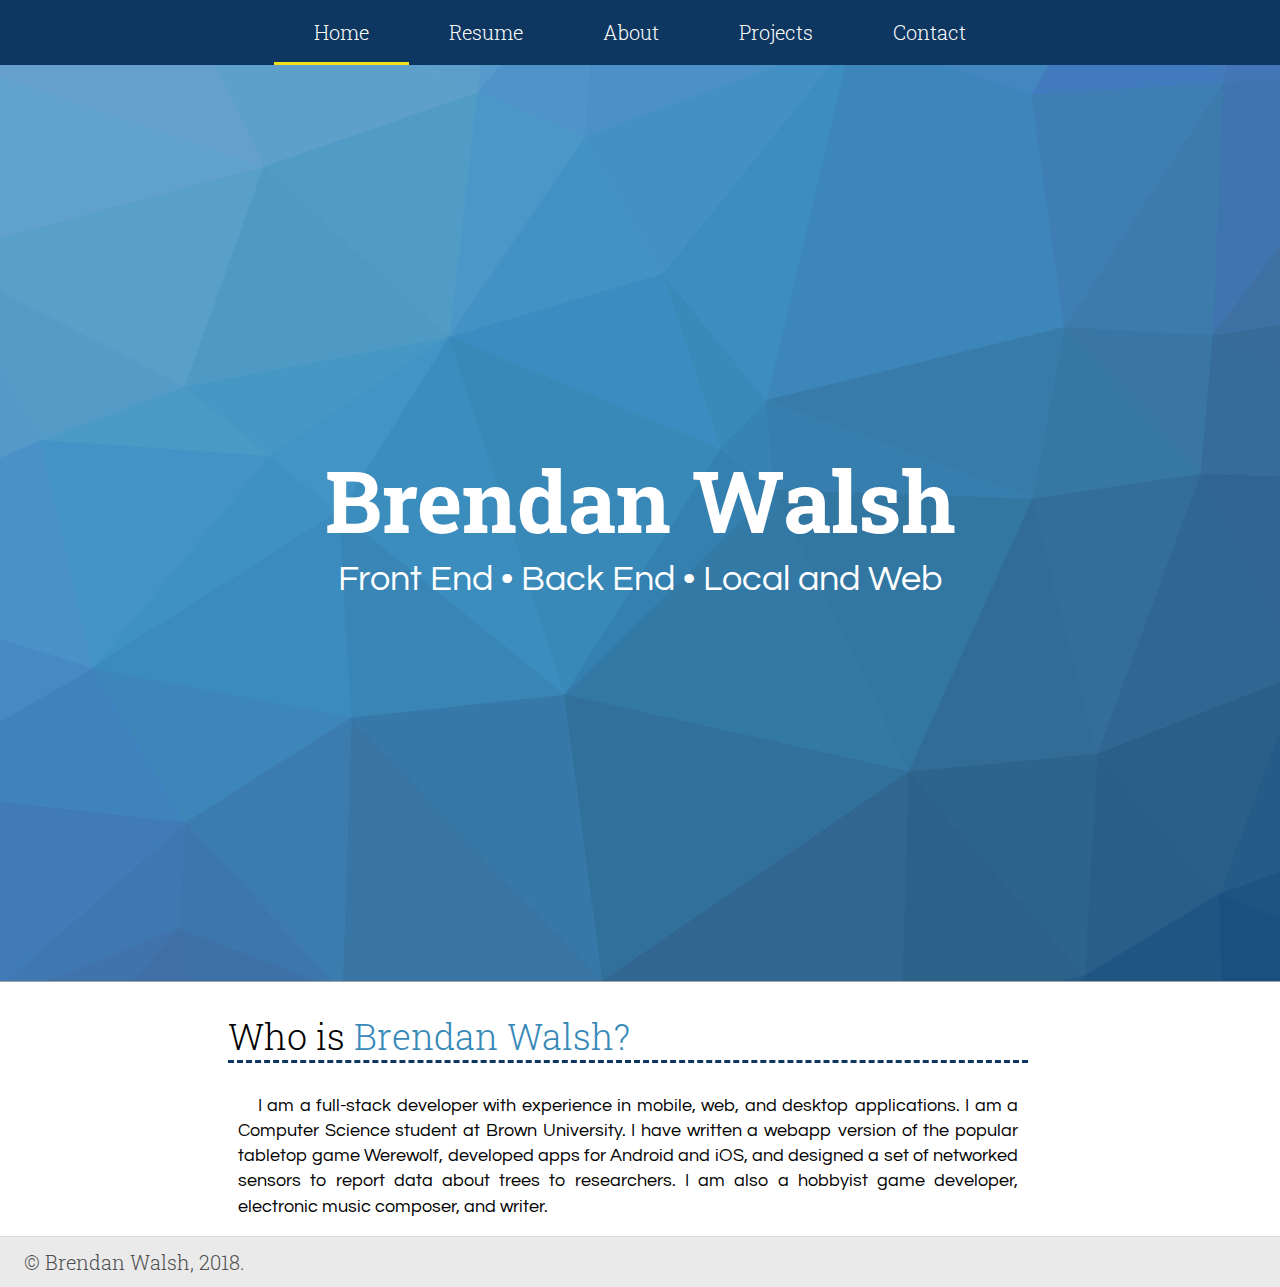
<file: index.html>
<!doctype html>
<html>
<head>
	<title>Brendan Walsh</title>
	<link rel="stylesheet" href="css/default_style.css">
	<link rel="stylesheet" href="css/home.css">
	<link href="https://fonts.googleapis.com/css?family=Questrial|Roboto+Slab:300,700" rel="stylesheet">
	<meta charset="UTF-8">
	<meta name="description" content="Brendan Walsh's Development portfolio">

	<!-- Favicons -->
	<link rel="apple-touch-icon" sizes="180x180" href="images/icons/apple-touch-icon.png?v=8jemNgvx8l">
	<link rel="icon" type="image/png" sizes="32x32" href="images/icons/favicon-32x32.png?v=8jemNgvx8l">
	<link rel="icon" type="image/png" sizes="16x16" href="images/icons/favicon-16x16.png?v=8jemNgvx8l">
	<link rel="manifest" href="images/icons/manifest.json?v=8jemNgvx8l">
	<link rel="shortcut icon" href="images/icons/favicon.ico?v=8jemNgvx8l">
	<meta name="msapplication-config" content="images/icons/browserconfig.xml?v=8jemNgvx8l">
	<meta name="theme-color" content="#3889b8">
</head>
<body>
	<header>
		<div id="navbar-wrapper">
			<a href="index.html" class="navbar-item selected-item" id="home">Home</a>
			<a href="resume.html" class="navbar-item" id="resume">Resume</a>
			<a href="about.html" class="navbar-item" id="about">About</a>
			<a href="projects.html" class="navbar-item" id="projects">Projects</a>
			<a href="contact.html" class="navbar-item" id="contact">Contact</a>
		</div>
	</header>
	<main>
		<div id="top-wrapper">
			<h1>Brendan Walsh</h1>
			<p>Front End &bull; Back End &bull; Local and Web</p>
		</div>
		<div class="content-wrapper">
			<h2>Who is <span>Brendan Walsh?</span></h2>
			<p>I am a full-stack developer with experience in mobile, web, and desktop applications. I am a Computer Science student at Brown University. I have written a webapp version of the popular tabletop game Werewolf, developed apps for Android and iOS, and designed a set of networked sensors to report data about trees to researchers. I am also a hobbyist game developer, electronic music composer, and writer.</p>
		</div>
	</main>
	<footer>
		&copy; Brendan Walsh, 2018.
	</footer>
</body>
</html>
</file>
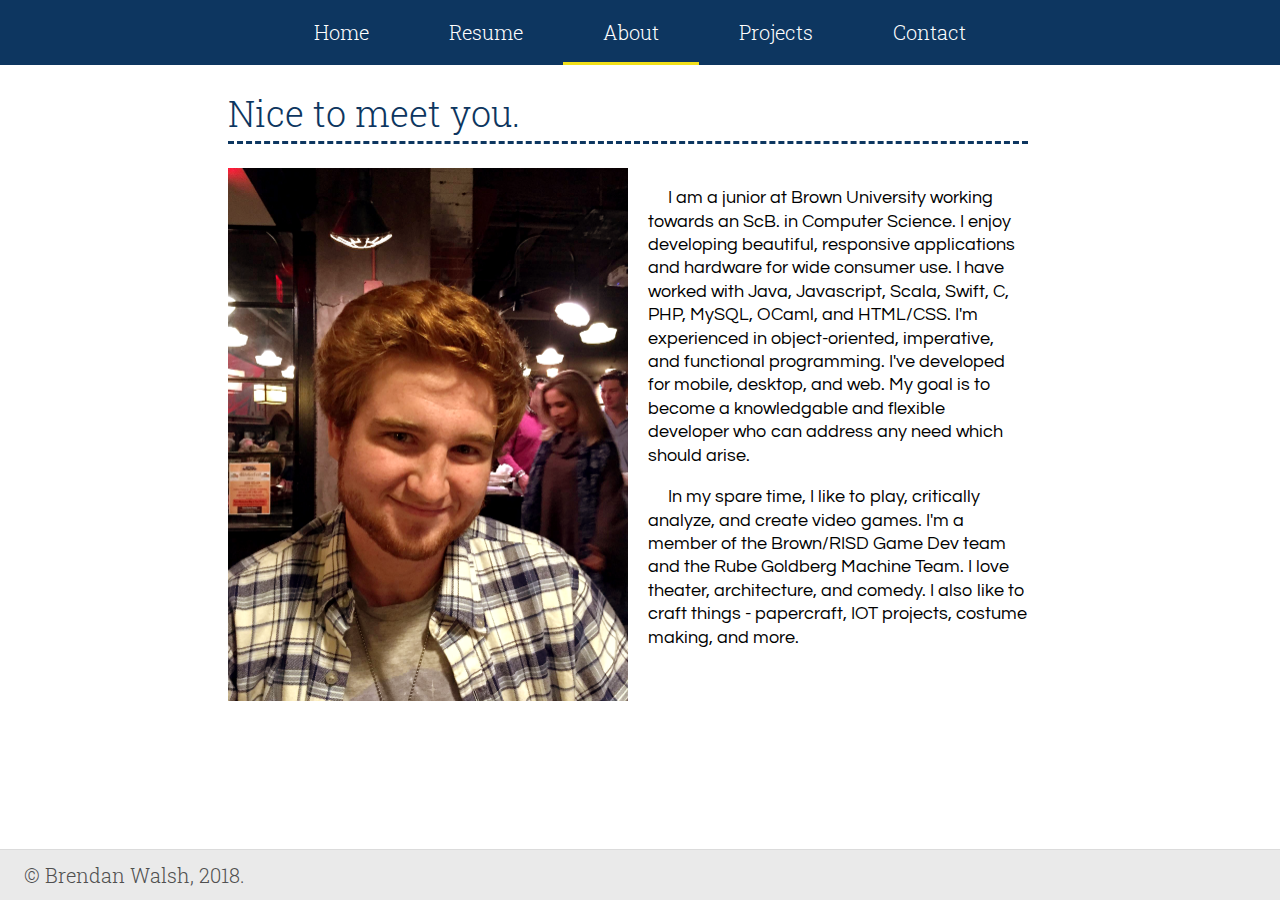
<file: about.html>
<!doctype html>
<html>
<head>
	<title>About | Brendan Walsh</title>
	<link rel="stylesheet" href="css/default_style.css">
	<link rel="stylesheet" href="css/about.css">
	<link href="https://fonts.googleapis.com/css?family=Questrial|Roboto+Slab:300" rel="stylesheet">
	<meta charset="UTF-8">
	<meta name="description" content="Brendan Walsh's Development portfolio">

	<!-- Favicons -->
	<link rel="apple-touch-icon" sizes="180x180" href="images/icons/apple-touch-icon.png?v=8jemNgvx8l">
	<link rel="icon" type="image/png" sizes="32x32" href="images/icons/favicon-32x32.png?v=8jemNgvx8l">
	<link rel="icon" type="image/png" sizes="16x16" href="images/icons/favicon-16x16.png?v=8jemNgvx8l">
	<link rel="manifest" href="images/icons/manifest.json?v=8jemNgvx8l">
	<link rel="shortcut icon" href="images/icons/favicon.ico?v=8jemNgvx8l">
	<meta name="msapplication-config" content="images/icons/browserconfig.xml?v=8jemNgvx8l">
	<meta name="theme-color" content="#3889b8">
</head>
<body>
	<header>
		<div id="navbar-wrapper">
			<a href="index.html" class="navbar-item" id="home">Home</a>
			<a href="resume.html" class="navbar-item" id="resume">Resume</a>
			<a href="about.html" class="navbar-item selected-item" id="about">About</a>
			<a href="projects.html" class="navbar-item" id="projects">Projects</a>
			<a href="contact.html" class="navbar-item" id="contact">Contact</a>
		</div>
	</header>
	<main>
		<div class="content-wrapper">
			<h1>Nice to meet you.</h1>
			<div id="flex">
				<img src="images/me.png"/>
				<div id="text-container">
					<p>I am a junior at Brown University working towards an ScB. in Computer Science. I enjoy developing beautiful, responsive applications and hardware for wide consumer use. I have worked with Java, Javascript, Scala, Swift, C, PHP, MySQL, OCaml, and HTML/CSS. I'm experienced in object-oriented, imperative, and functional programming. I've developed for mobile, desktop, and web. My goal is to become a knowledgable and flexible developer who can address any need which should arise.</p>
					<p>In my spare time, I like to play, critically analyze, and create video games. I'm a member of the Brown/RISD Game Dev team and the Rube Goldberg Machine Team. I love theater, architecture, and comedy. I also like to craft things - papercraft, IOT projects, costume making, and more.</p>
				</div>
			</div>
		</div>
	</main>
	<footer>
		&copy; Brendan Walsh, 2018.
	</footer>
</body>
</html>
</file>
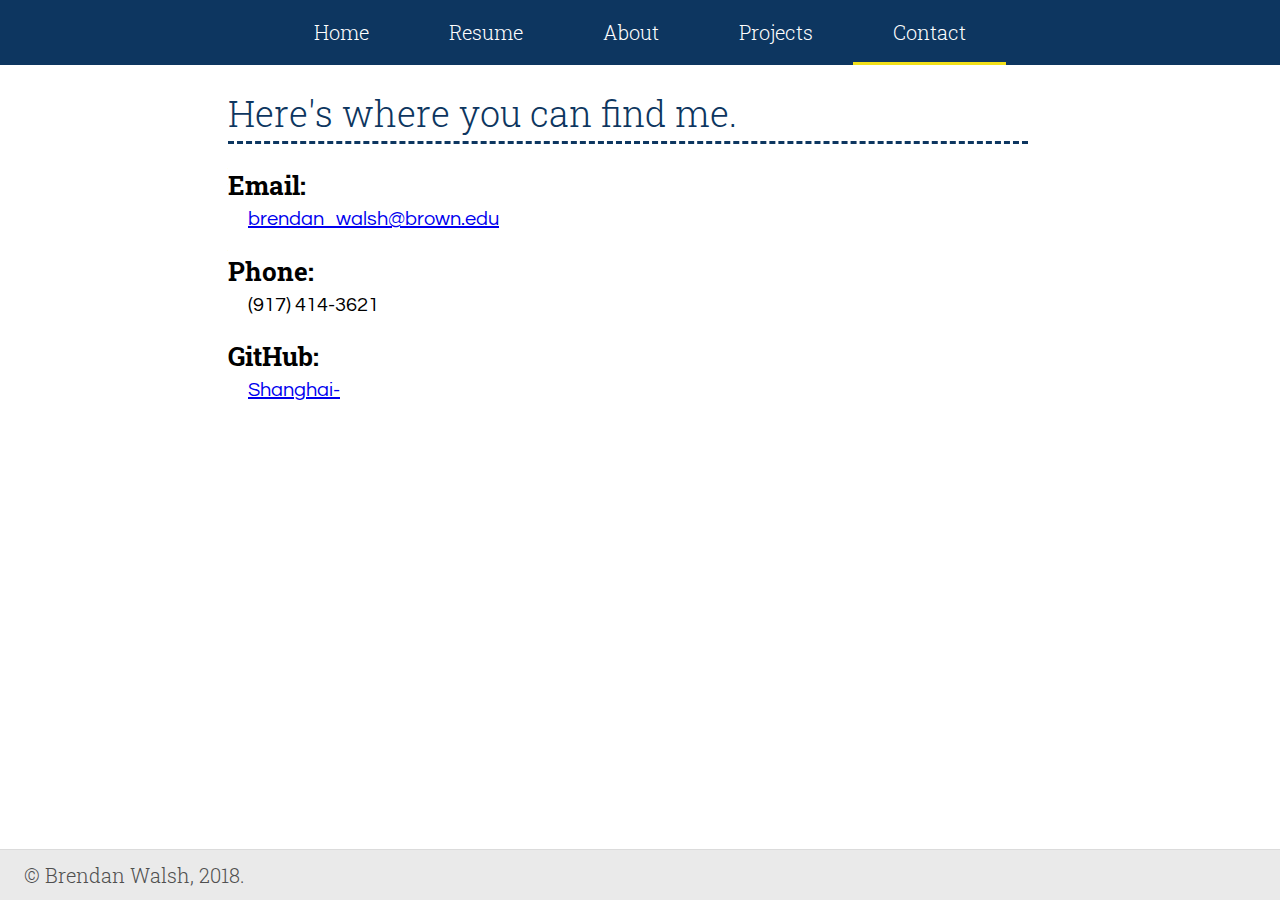
<file: contact.html>
<!doctype html>
<html>
<head>
	<title>Contact | Brendan Walsh</title>
	<link rel="stylesheet" href="css/default_style.css">
	<link rel="stylesheet" href="css/contact.css">
	<link href="https://fonts.googleapis.com/css?family=Questrial|Roboto+Slab:300,700" rel="stylesheet">
	<meta charset="UTF-8">
	<meta name="description" content="Brendan Walsh's Development portfolio">

	<!-- Favicons -->
	<link rel="apple-touch-icon" sizes="180x180" href="images/icons/apple-touch-icon.png?v=8jemNgvx8l">
	<link rel="icon" type="image/png" sizes="32x32" href="images/icons/favicon-32x32.png?v=8jemNgvx8l">
	<link rel="icon" type="image/png" sizes="16x16" href="images/icons/favicon-16x16.png?v=8jemNgvx8l">
	<link rel="manifest" href="images/icons/manifest.json?v=8jemNgvx8l">
	<link rel="shortcut icon" href="images/icons/favicon.ico?v=8jemNgvx8l">
	<meta name="msapplication-config" content="images/icons/browserconfig.xml?v=8jemNgvx8l">
	<meta name="theme-color" content="#3889b8">
</head>
<body>
	<header>
		<div id="navbar-wrapper">
			<a href="index.html" class="navbar-item" id="home">Home</a>
			<a href="resume.html" class="navbar-item" id="resume">Resume</a>
			<a href="about.html" class="navbar-item" id="about">About</a>
			<a href="projects.html" class="navbar-item" id="projects">Projects</a>
			<a href="contact.html" class="navbar-item selected-item" id="contact">Contact</a>
		</div>
	</header>
	<main>
		<div class="content-wrapper">
			<h1>Here's where you can find me.</h1>
			<h2>Email:</h2>
			<p><a href="mailto:brendan_walsh@brown.edu" target="_top">brendan_walsh@brown.edu</a></p>
			<h2>Phone: </h2>
			<p>(917) 414-3621</p>
			<h2>GitHub: </h2>
			<p><a href="https://github.com/Shanghai-">Shanghai-</a></p>
		</div>
	</main>
	<footer>
		&copy; Brendan Walsh, 2018.
	</footer>
</body>
</html>
</file>
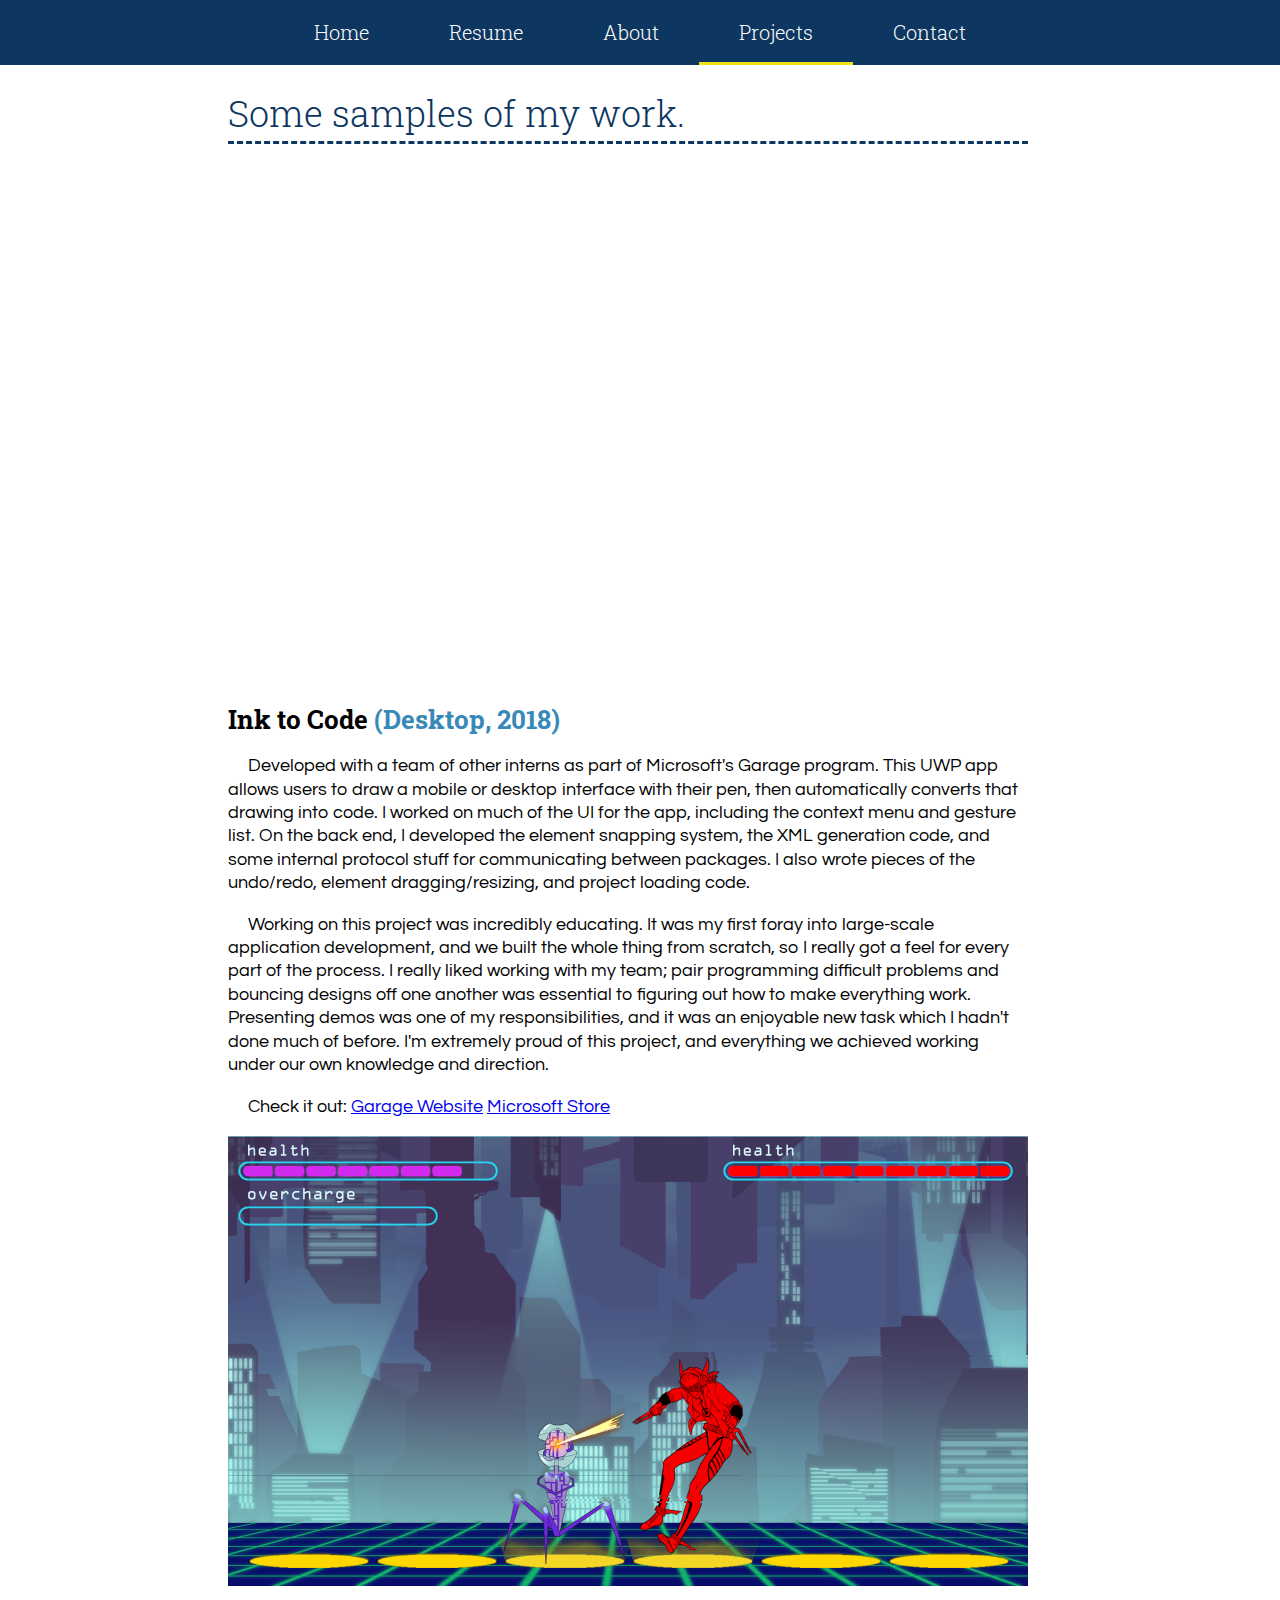
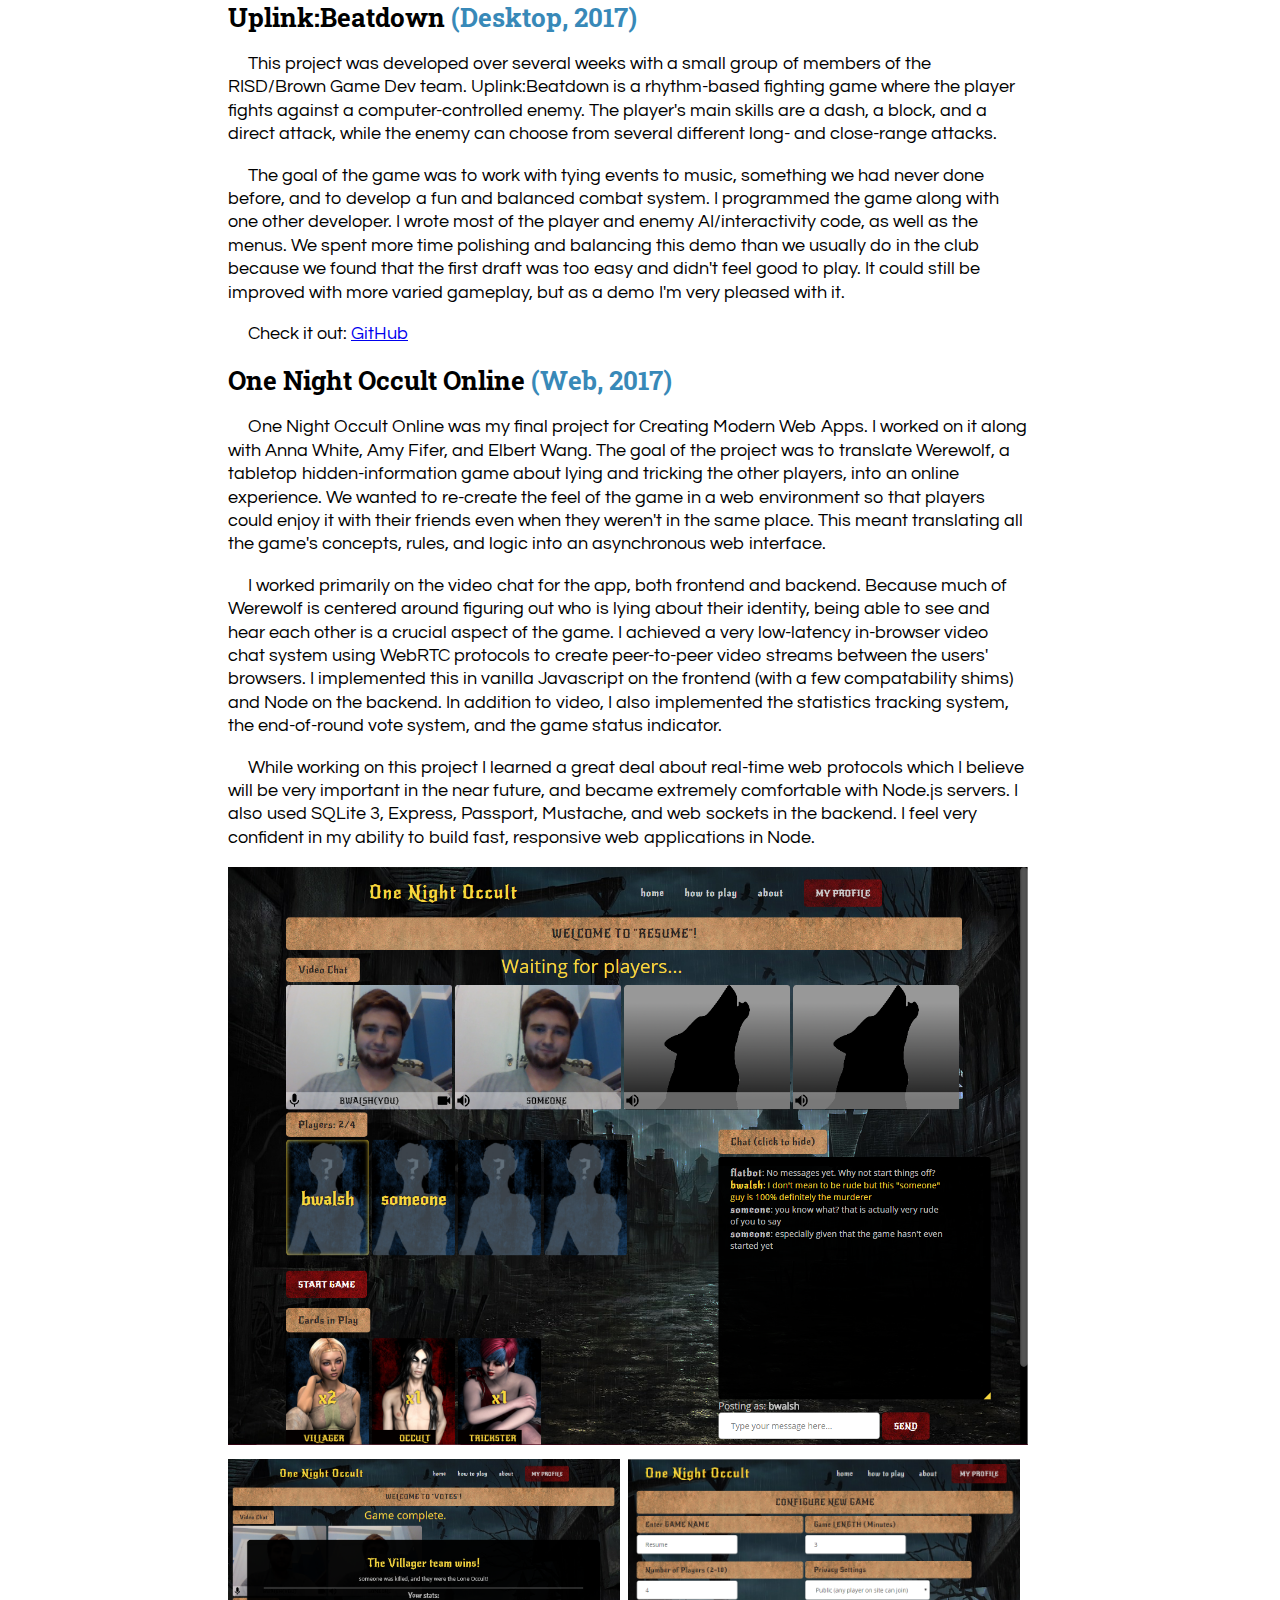
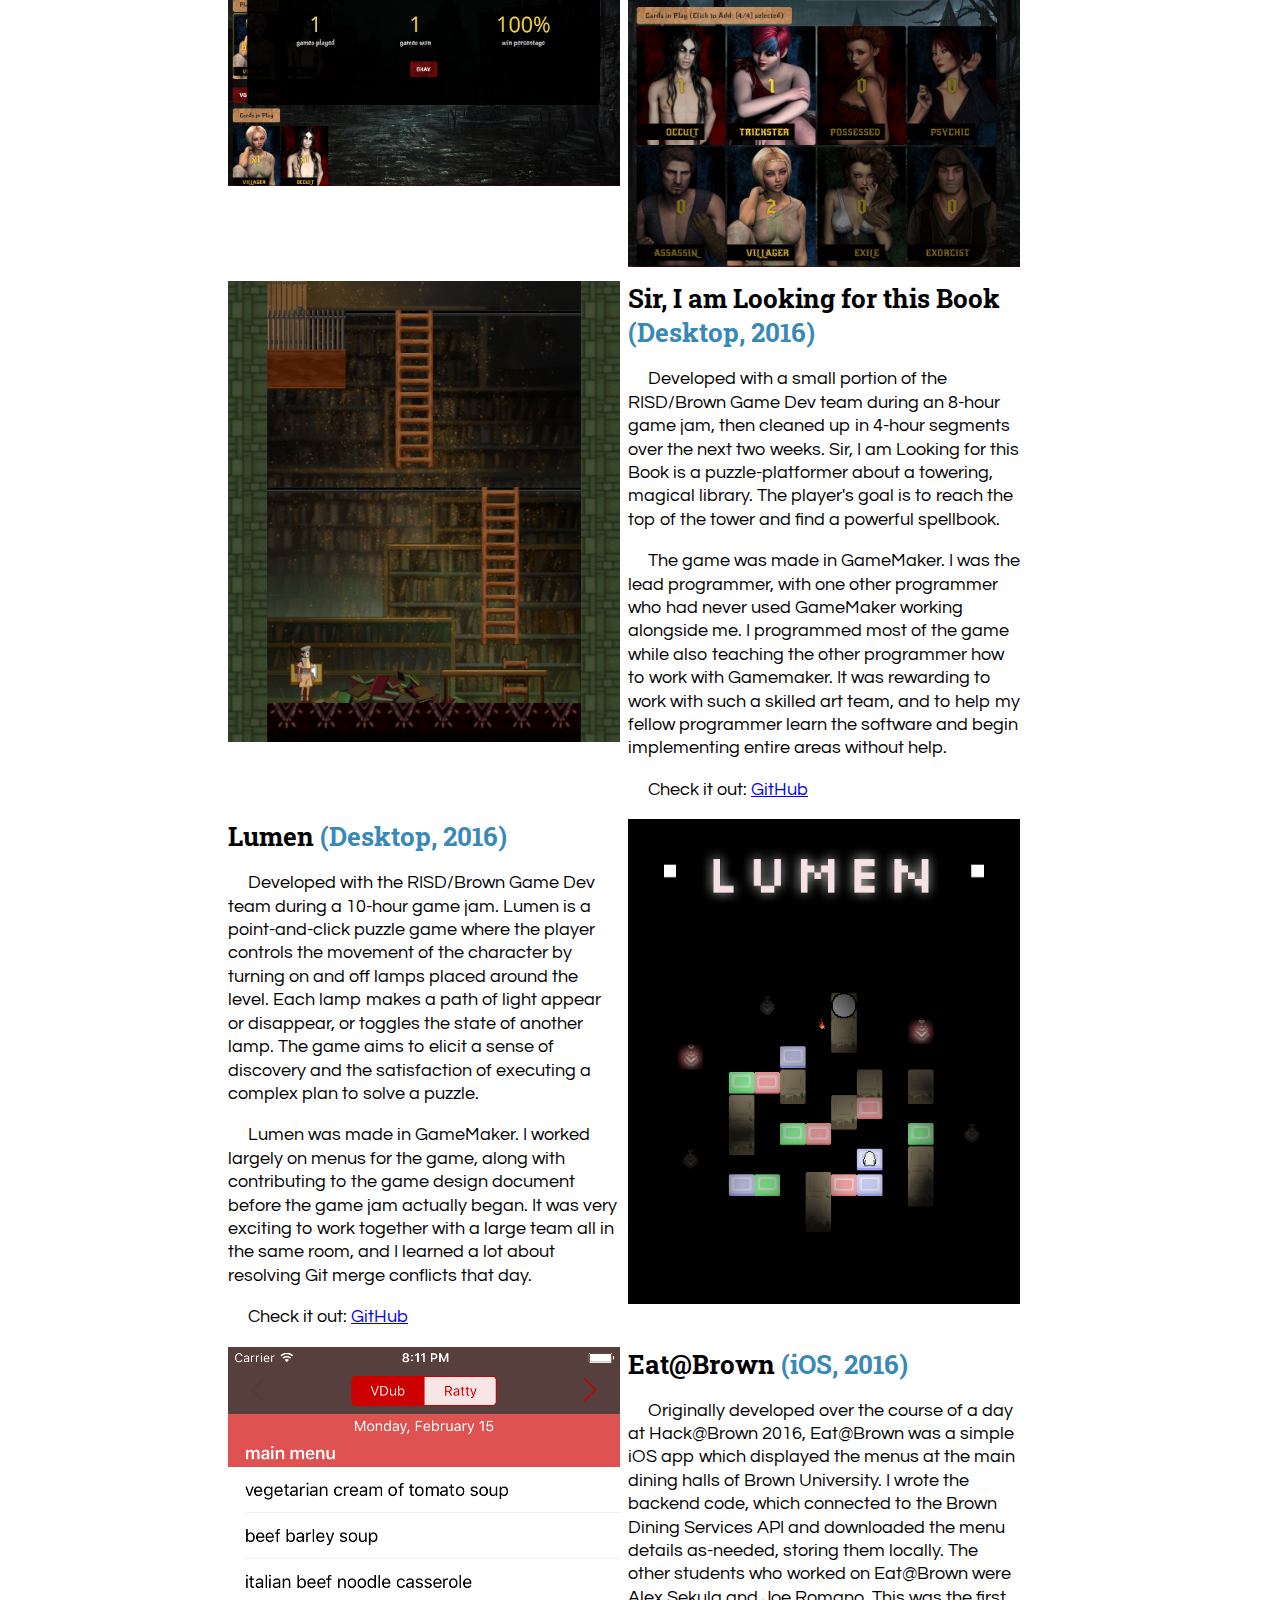
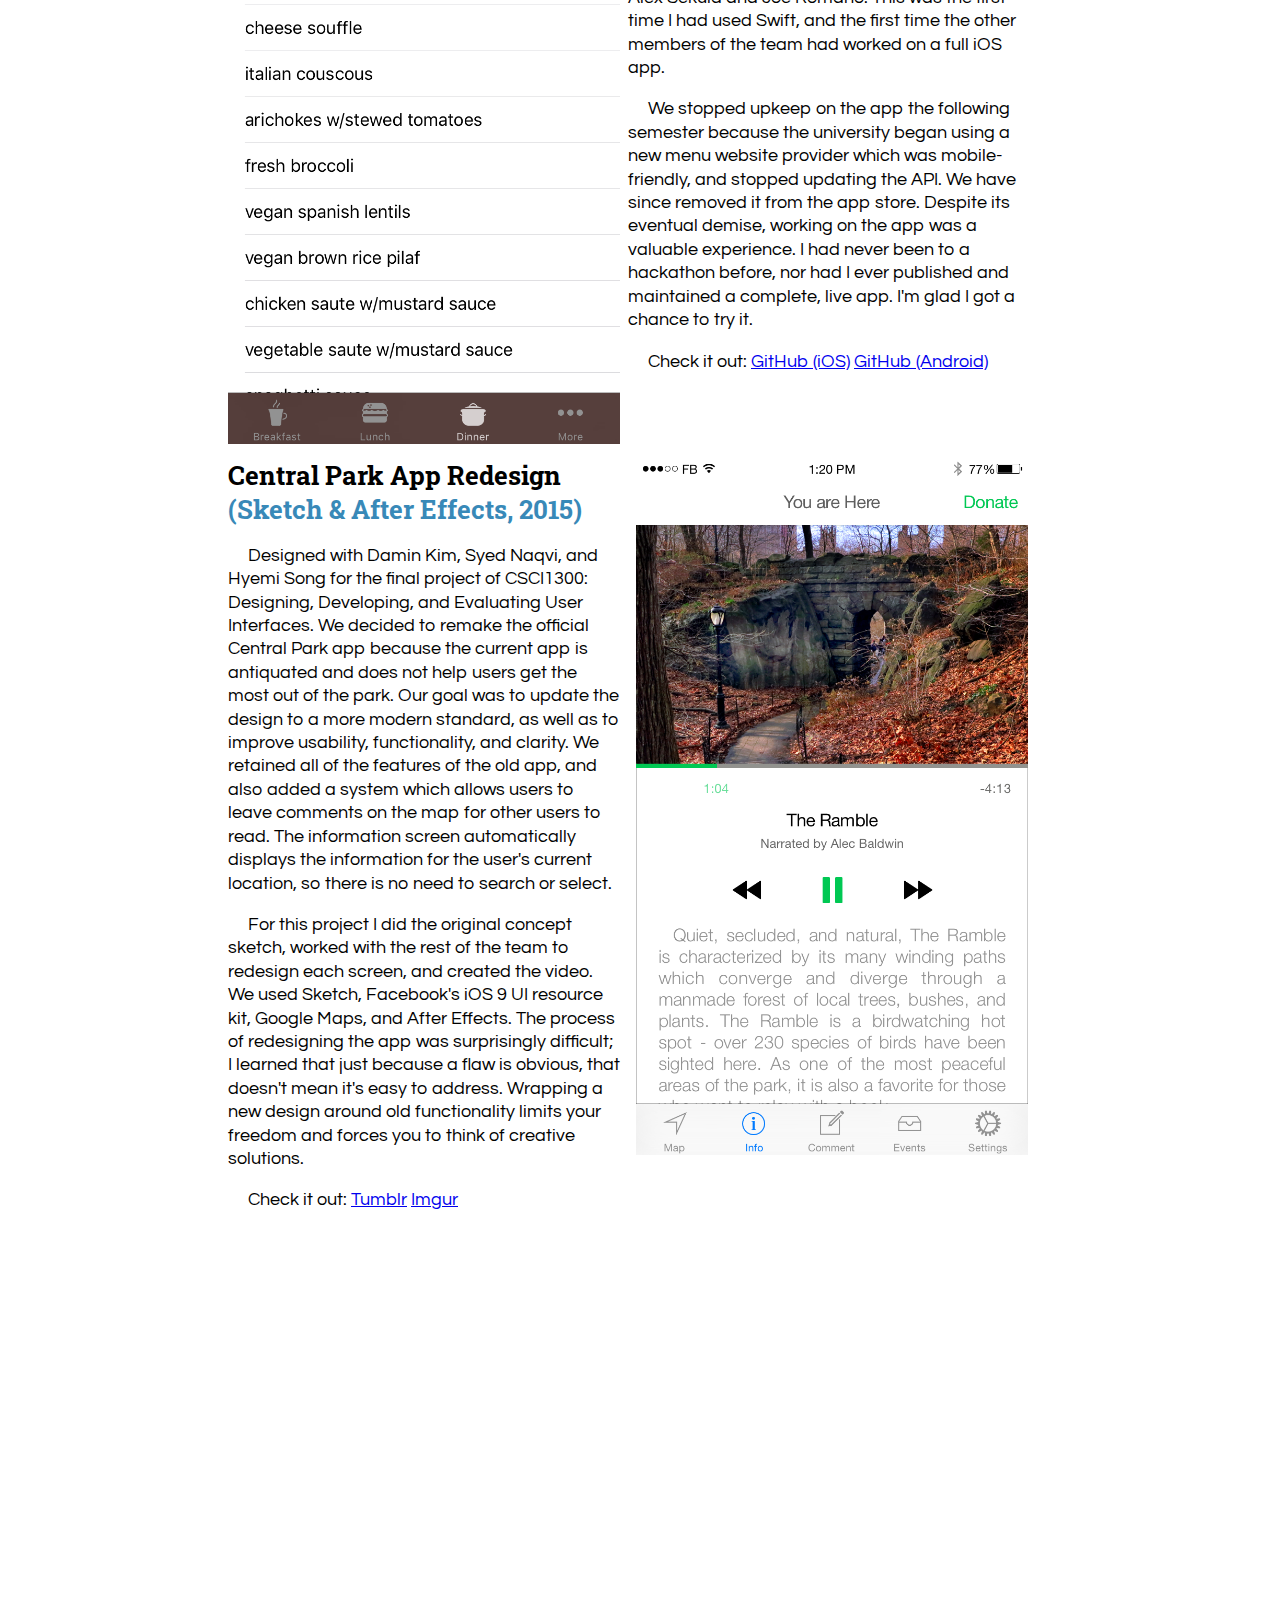
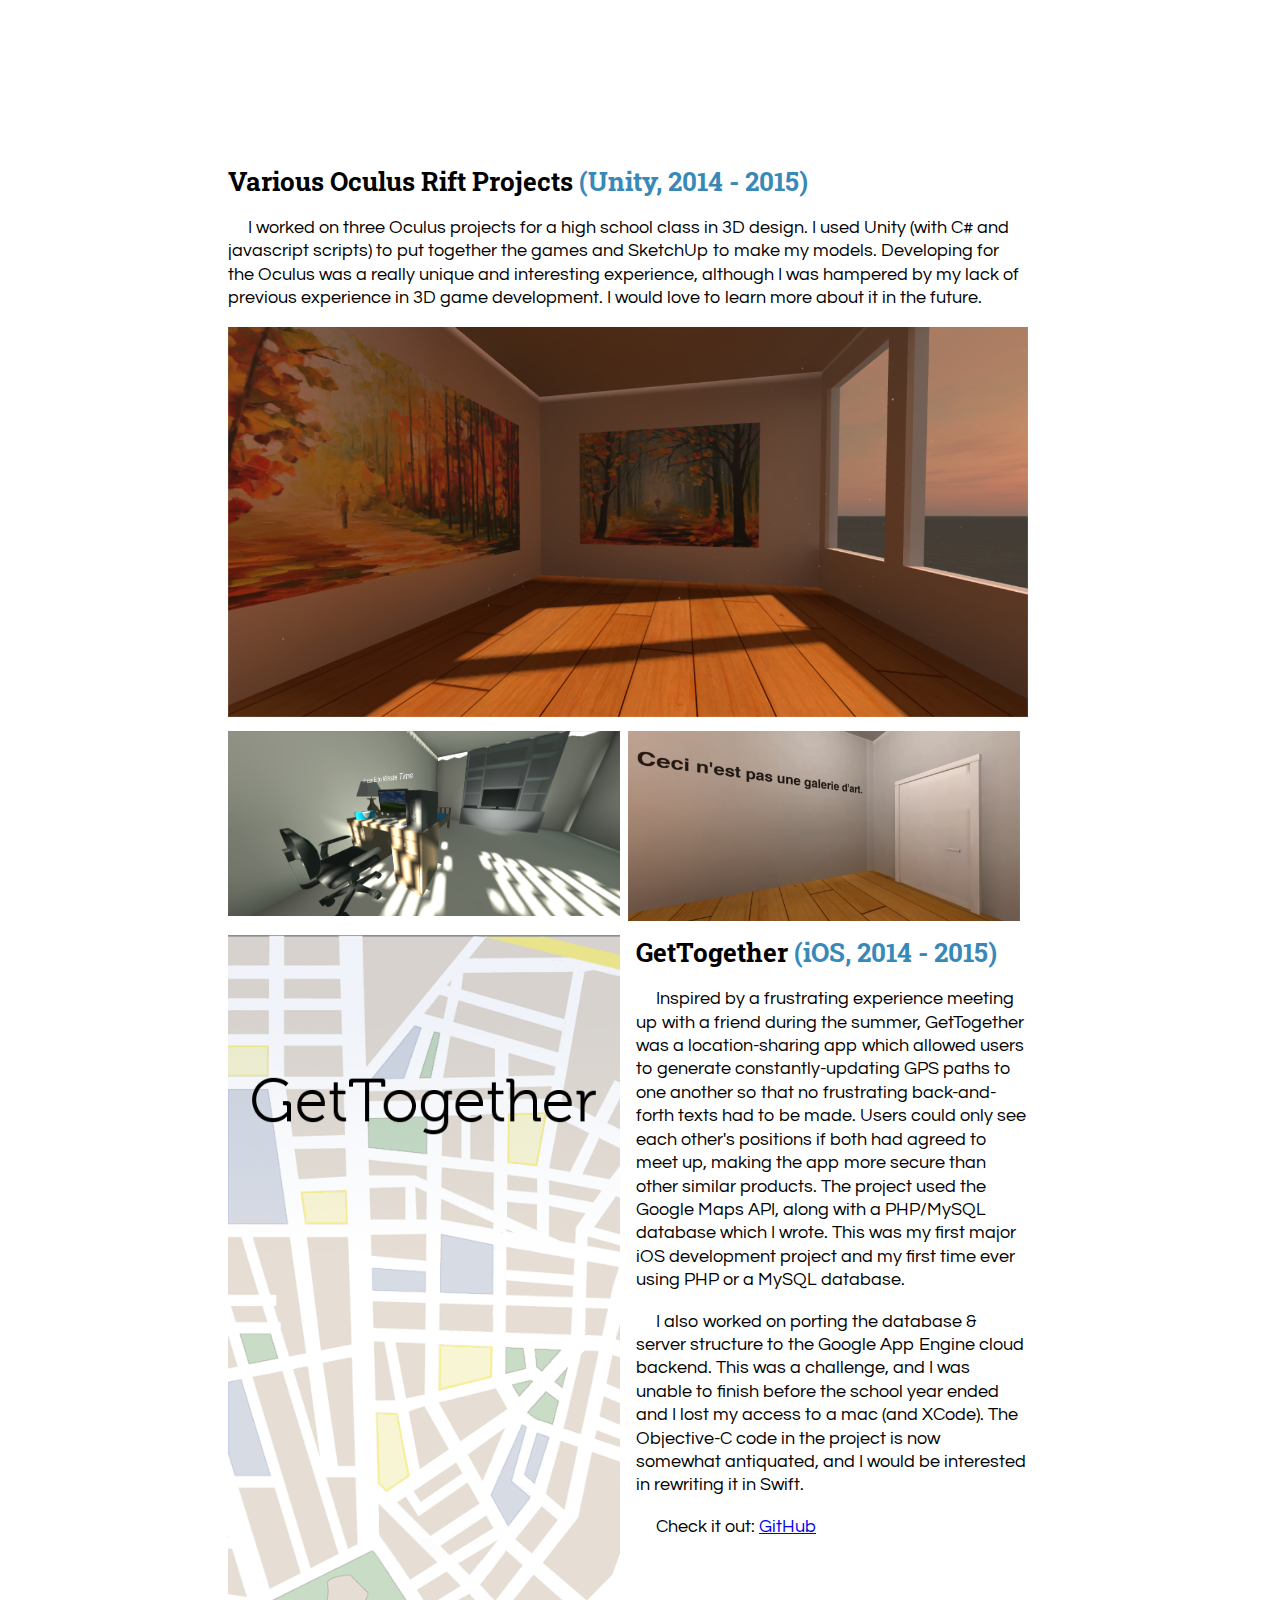
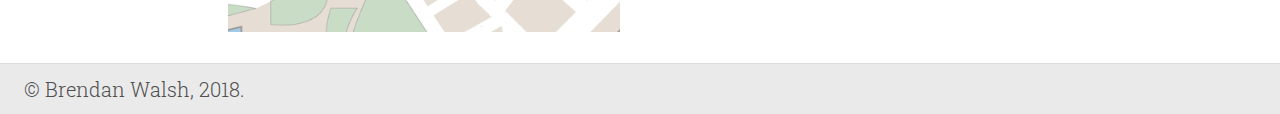
<file: projects.html>
<!doctype html>
<html>
<head>
	<title>Projects | Brendan Walsh</title>
	<link rel="stylesheet" href="css/default_style.css">
	<link rel="stylesheet" href="css/projects.css">
	<link href="https://fonts.googleapis.com/css?family=Questrial|Roboto+Slab:300,700" rel="stylesheet">
	<meta charset="UTF-8">
	<meta name="description" content="Brendan Walsh's Development portfolio">
	<script src="js/lightbox.js"></script>

	<!-- Favicons -->
	<link rel="apple-touch-icon" sizes="180x180" href="images/icons/apple-touch-icon.png?v=8jemNgvx8l">
	<link rel="icon" type="image/png" sizes="32x32" href="images/icons/favicon-32x32.png?v=8jemNgvx8l">
	<link rel="icon" type="image/png" sizes="16x16" href="images/icons/favicon-16x16.png?v=8jemNgvx8l">
	<link rel="manifest" href="images/icons/manifest.json?v=8jemNgvx8l">
	<link rel="shortcut icon" href="images/icons/favicon.ico?v=8jemNgvx8l">
	<meta name="msapplication-config" content="images/icons/browserconfig.xml?v=8jemNgvx8l">
	<meta name="theme-color" content="#3889b8">
</head>
<body>
	<header>
		<div id="navbar-wrapper">
			<a href="index.html" class="navbar-item" id="home">Home</a>
			<a href="resume.html" class="navbar-item" id="resume">Resume</a>
			<a href="about.html" class="navbar-item" id="about">About</a>
			<a href="projects.html" class="navbar-item selected-item" id="projects">Projects</a>
			<a href="contact.html" class="navbar-item" id="contact">Contact</a>
		</div>
	</header>
	<main>
		<div class="content-wrapper" id="content-wrapper">
			<div class="wide"><h1>Some samples of my work.</h1></div>

			<div class="wide" style="padding-bottom: 10px;">
				<iframe width="100%" height="520px" style="width:100%;height:520px" src="https://www.youtube.com/embed/i1dlkPFMAfc" frameborder="0" allowfullscreen="true"></iframe>
			</div>
			<div class="wide">
				<h2>Ink to Code <span>(Desktop, 2018)</span></h2>
				<p>Developed with a team of other interns as part of Microsoft's Garage program. This UWP app allows users to draw a mobile or desktop interface with their pen, then automatically converts that drawing into code. I worked on much of the UI for the app, including the context menu and gesture list. On the back end, I developed the element snapping system, the XML generation code, and some internal protocol stuff for communicating between packages. I also wrote pieces of the undo/redo, element dragging/resizing, and project loading code.</p>
				<p>Working on this project was incredibly educating. It was my first foray into large-scale application development, and we built the whole thing from scratch, so I really got a feel for every part of the process. I really liked working with my team; pair programming difficult problems and bouncing designs off one another was essential to figuring out how to make everything work. Presenting demos was one of my responsibilities, and it was an enjoyable new task which I hadn't done much of before. I'm extremely proud of this project, and everything we achieved working under our own knowledge and direction.</p>
				<p>Check it out: 
					<a href="https://www.microsoft.com/en-us/garage/profiles/ink-to-code/">Garage Website</a>
					<a href="https://www.microsoft.com/en-us/store/p/ink-to-code/9ndgplb2wg95">Microsoft Store</a>
				</p>
			</div>
			<div class="project-divider"></div>

			<div class="wide">
				<img src="images/projects/beatdown.png" onclick="showLightbox(this);"/>
			</div>
			<div class="wide">
				<h2>Uplink:Beatdown <span>(Desktop, 2017)</span></h2>
				<p>This project was developed over several weeks with a small group of members of the RISD/Brown Game Dev team. Uplink:Beatdown is a rhythm-based fighting game where the player fights against a computer-controlled enemy. The player's main skills are a dash, a block, and a direct attack, while the enemy can choose from several different long- and close-range attacks.</p>
				<p>The goal of the game was to work with tying events to music, something we had never done before, and to develop a fun and balanced combat system. I programmed the game along with one other developer. I wrote most of the player and enemy AI/interactivity code, as well as the menus. We spent more time polishing and balancing this demo than we usually do in the club because we found that the first draft was too easy and didn't feel good to play. It could still be improved with more varied gameplay, but as a demo I'm very pleased with it.</p>
				<p>Check it out: <a href="https://github.com/Shanghai-/SynthwaveGame">GitHub</a></p>
			</div>
			<div class="project-divider"></div>

			<div class="wide">
				<h2>One Night Occult Online <span>(Web, 2017)</span></h2>
				<p>One Night Occult Online was my final project for Creating Modern Web Apps. I worked on it along with Anna White, Amy Fifer, and Elbert Wang. The goal of the project was to translate Werewolf, a tabletop hidden-information game about lying and tricking the other players, into an online experience. We wanted to re-create the feel of the game in a web environment so that players could enjoy it with their friends even when they weren't in the same place. This meant translating all the game's concepts, rules, and logic into an asynchronous web interface.</p>
				<p>I worked primarily on the video chat for the app, both frontend and backend. Because much of Werewolf is centered around figuring out who is lying about their identity, being able to see and hear each other is a crucial aspect of the game. I achieved a very low-latency in-browser video chat system using WebRTC protocols to create peer-to-peer video streams between the users' browsers. I implemented this in vanilla Javascript on the frontend (with a few compatability shims) and Node on the backend. In addition to video, I also implemented the statistics tracking system, the end-of-round vote system, and the game status indicator.</p>
				<p>While working on this project I learned a great deal about real-time web protocols which I believe will be very important in the near future, and became extremely comfortable with Node.js servers. I also used SQLite 3, Express, Passport, Mustache, and web sockets in the backend. I feel very confident in my ability to build fast, responsive web applications in Node.</p>
			</div>
			<div class="wide">
				<img src="images/projects/werewolf1.png" onclick="showLightbox(this);" data-group="Werewolf"/>
			</div>
			<div class="thin">
				<img src="images/projects/werewolf2.png" onclick="showLightbox(this);" data-group="Werewolf"/>
			</div>
			<div class="thin">
				<img src="images/projects/werewolf3.png" onclick="showLightbox(this);" data-group="Werewolf"/>
			</div>
			<div class="project-divider"></div>

			<div class="thin">
				<img src="images/projects/ladders.png" onclick="showLightbox(this);"/>
			</div>
			<div class="thin">
				<h2>Sir, I am Looking for this Book <span>(Desktop, 2016)</span></h2>
				<p>Developed with a small portion of the RISD/Brown Game Dev team during an 8-hour game jam, then cleaned up in 4-hour segments over the next two weeks. Sir, I am Looking for this Book is a puzzle-platformer about a towering, magical library. The player's goal is to reach the top of the tower and find a powerful spellbook.</p>
				<p>The game was made in GameMaker. I was the lead programmer, with one other programmer who had never used GameMaker working alongside me. I programmed most of the game while also teaching the other programmer how to work with Gamemaker. It was rewarding to work with such a skilled art team, and to help my fellow programmer learn the software and begin implementing entire areas without help.</p>
				<p>Check it out: <a href="https://github.com/browngamedevelopers/LibraryTower">GitHub</a></p>
			</div>
			<div class="project-divider"></div>

			<div class="thin">
				<h2>Lumen <span>(Desktop, 2016)</span></h2>
				<p>Developed with the RISD/Brown Game Dev team during a 10-hour game jam. Lumen is a point-and-click puzzle game where the player controls the movement of the character by turning on and off lamps placed around the level. Each lamp makes a path of light appear or disappear, or toggles the state of another lamp. The game aims to elicit a sense of discovery and the satisfaction of executing a complex plan to solve a puzzle.</p>
				<p>Lumen was made in GameMaker. I worked largely on menus for the game, along with contributing to the game design document before the game jam actually began. It was very exciting to work together with a large team all in the same room, and I learned a lot about resolving Git merge conflicts that day.</p>
				<p>Check it out: <a href="https://github.com/browngamedevelopers/FlamePuzzle.gmx">GitHub</a></p>
			</div>
			<div class="thin">
				<img src="images/projects/lumen.png" onclick="showLightbox(this);"/>
			</div>
			<div class="project-divider"></div>

			<div class="thin">
				<img src="images/projects/eat@brown.png" onclick="showLightbox(this);"/>
			</div>
			<div class="thin">
				<h2>Eat@Brown <span>(iOS, 2016)</span></h2>
				<p>Originally developed over the course of a day at Hack@Brown 2016, Eat@Brown was a simple iOS app which displayed the menus at the main dining halls of Brown University. I wrote the backend code, which connected to the Brown Dining Services API and downloaded the menu details as-needed, storing them locally. The other students who worked on Eat@Brown were Alex Sekula and Joe Romano. This was the first time I had used Swift, and the first time the other members of the team had worked on a full iOS app.</p>
				<p>We stopped upkeep on the app the following semester because the university began using a new menu website provider which was mobile-friendly, and stopped updating the API. We have since removed it from the app store. Despite its eventual demise, working on the app was a valuable experience. I had never been to a hackathon before, nor had I ever published and maintained a complete, live app. I'm glad I got a chance to try it.</p>
				<p>Check it out:
					<a href="https://github.com/asekula/VdubApp">GitHub (iOS)</a>
					<a href="https://github.com/Shanghai-/eat-at-brown-android">GitHub (Android)</a>
				</p>
			</div>
			<div class="project-divider"></div>

			<div class="thin">
				<h2>Central Park App Redesign <span>(Sketch &amp; After Effects, 2015)</span></h2>
				<p>Designed with Damin Kim, Syed Naqvi, and Hyemi Song for the final project of CSCI1300: Designing, Developing, and Evaluating User Interfaces. We decided to remake the official Central Park app because the current app is antiquated and does not help users get the most out of the park. Our goal was to update the design to a more modern standard, as well as to improve usability, functionality, and clarity. We retained all of the features of the old app, and also added a system which allows users to leave comments on the map for other users to read. The information screen automatically displays the information for the user's current location, so there is no need to search or select.</p>
				<p>For this project I did the original concept sketch, worked with the rest of the team to redesign each screen, and created the video. We used Sketch, Facebook's iOS 9 UI resource kit, Google Maps, and After Effects. The process of redesigning the app was surprisingly difficult; I learned that just because a flaw is obvious, that doesn't mean it's easy to address. Wrapping a new design around old functionality limits your freedom and forces you to think of creative solutions.</p>
				<p>Check it out: 
					<a href="http://fluffiest-lion.tumblr.com/post/134829224934/central-park-app-redesign-as-part-of-a-final-for">Tumblr</a>
					<a href="http://imgur.com/a/dds02">Imgur</a>
				</p>
			</div>
			<div class="thin">
				<img src="images/projects/centralpark.png" onclick="showLightbox(this);"/>
			</div>
			<div class="wide" style="padding-bottom: 10px;">
				<iframe width="100%" height="520px" style="width:100%;height:520px" src="https://www.youtube.com/embed/Ba91jTqFbyI" frameborder="0" allowfullscreen="true"></iframe>
			</div>
			<div class="project-divider"></div>

			<div class="wide">
				<h2>Various Oculus Rift Projects <span>(Unity, 2014 - 2015)</span></h2>
				<p>I worked on three Oculus projects for a high school class in 3D design. I used Unity (with C# and javascript scripts) to put together the games and SketchUp to make my models. Developing for the Oculus was a really unique and interesting experience, although I was hampered by my lack of previous experience in 3D game development. I would love to learn more about it in the future.</p>
			</div>
			<div class="wide">
				<img src="images/projects/unityGameTwo.png" onclick="showLightbox(this);" data-group="Oculus"/>
			</div>
			<div class="thin">
				<img src="images/projects/unityGameOne.png" onclick="showLightbox(this);" data-group="Oculus"/>
			</div>
			<div class="thin">
				<img src="images/projects/unityGameThree.png" onclick="showLightbox(this);" data-group="Oculus"/>
			</div>
			<div class="project-divider"></div>

			<div class="thin">
				<img src="images/projects/getTogether.png" onclick="showLightbox(this);"/>
			</div>
			<div class="thin">
				<h2>GetTogether <span>(iOS, 2014 - 2015)</span></h2>
				<p>Inspired by a frustrating experience meeting up with a friend during the summer, GetTogether was a location-sharing app which allowed users to generate constantly-updating GPS paths to one another so that no frustrating back-and-forth texts had to be made. Users could only see each other's positions if both had agreed to meet up, making the app more secure than other similar products. The project used the Google Maps API, along with a PHP/MySQL database which I wrote. This was my first major iOS development project and my first time ever using PHP or a MySQL database.</p>
				<p>I also worked on porting the database &amp; server structure to the Google App Engine cloud backend. This was a challenge, and I was unable to finish before the school year ended and I lost my access to a mac (and XCode). The Objective-C code in the project is now somewhat antiquated, and I would be interested in rewriting it in Swift.</p>
				<p>Check it out: <a href="https://github.com/Shanghai-/getTogether">GitHub</a></p>
			</div>
		</div>
	</main>
	<footer>
		&copy; Brendan Walsh, 2018.
	</footer>
	<div id="lightbox">
		<span id="close" onclick="closeLightbox()">&times;</span>
		<a id="prevArrow" onclick="prevImg()">&#10094;</a>
	    <a id="nextArrow" onclick="nextImg()">&#10095;</a>
		<div id="lightbox-content"></div>
	</div>
</body>
</html>
</file>
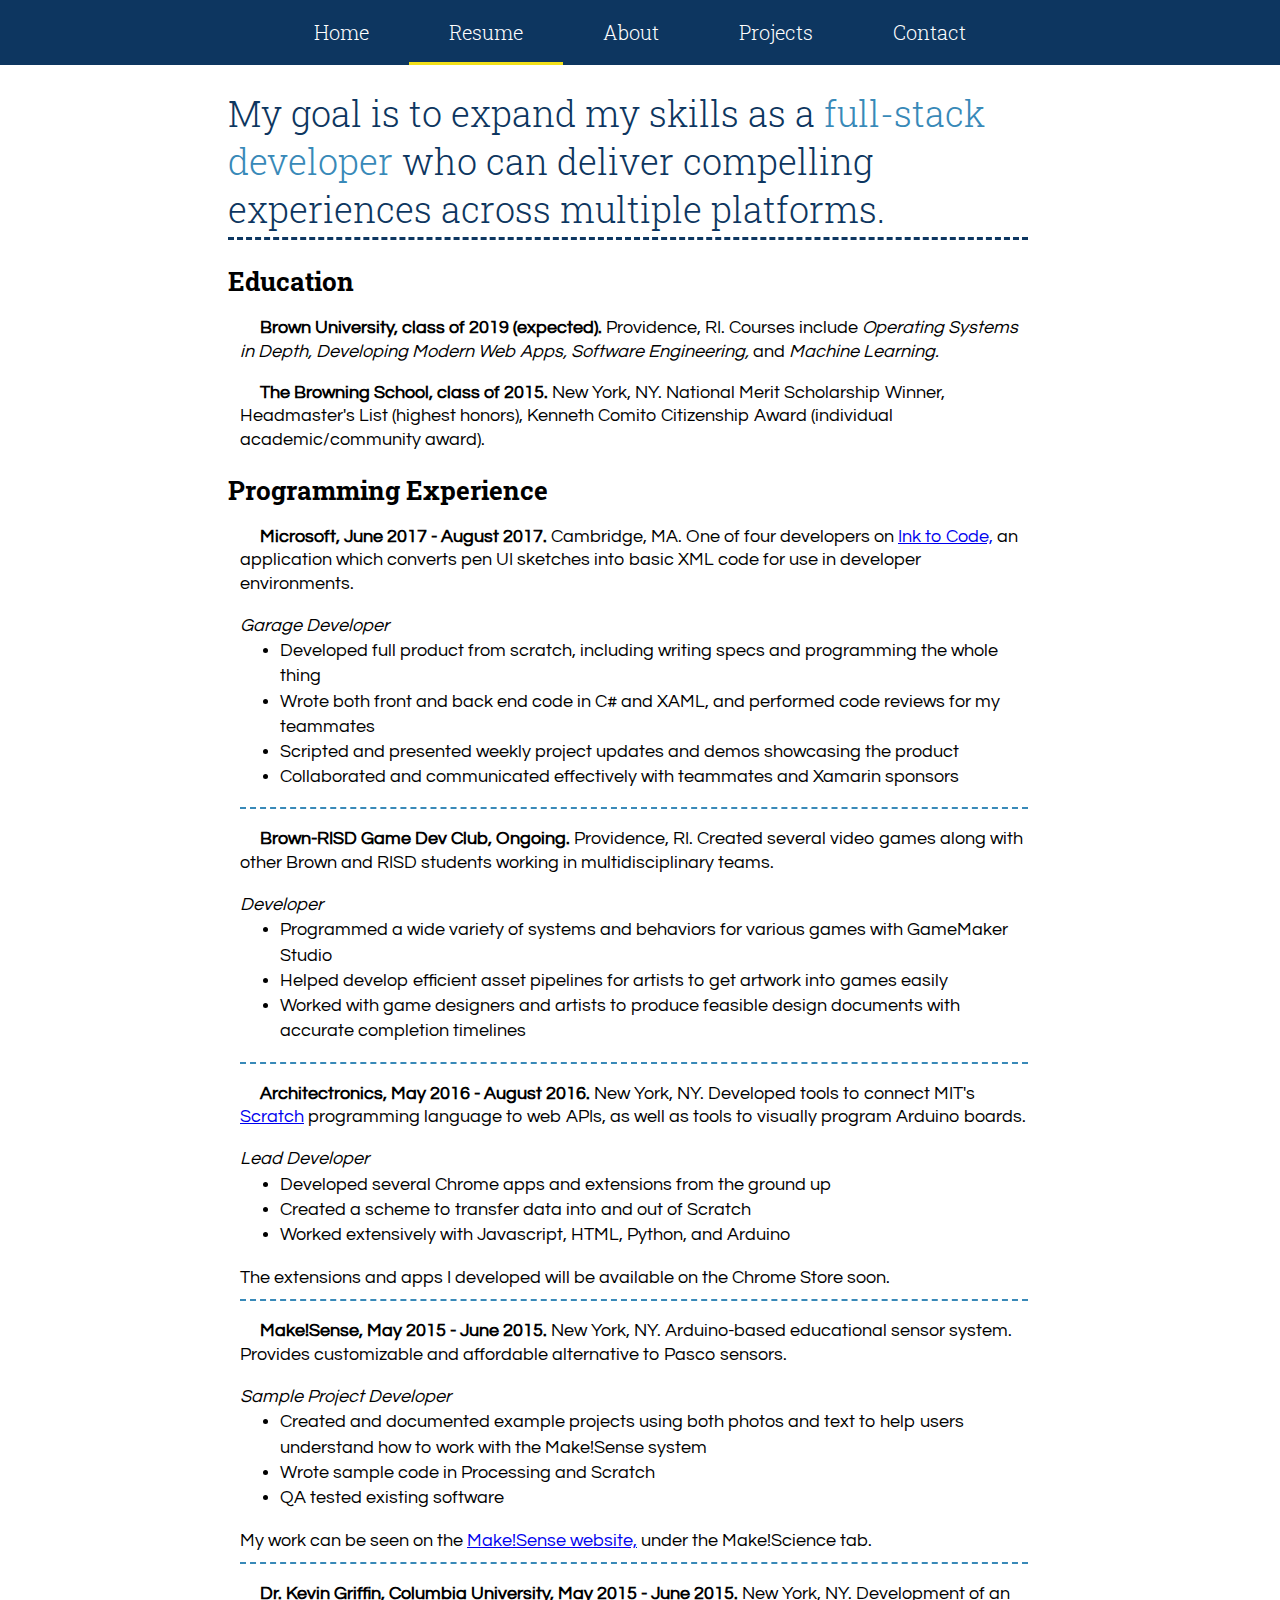
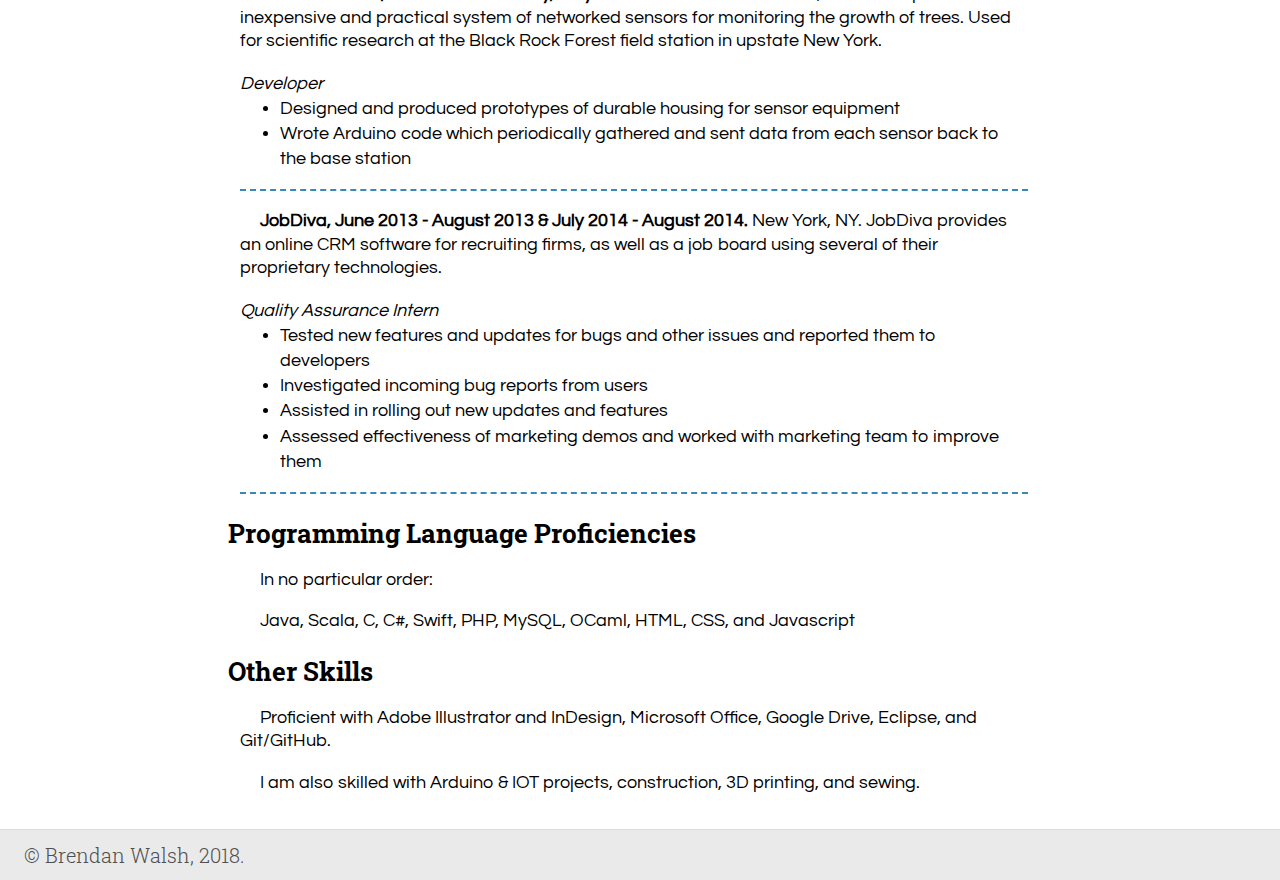
<file: resume.html>
<!doctype html>
<html>
<head>
	<title>Résumé | Brendan Walsh</title>
	<link rel="stylesheet" href="css/default_style.css">
	<link rel="stylesheet" href="css/resume.css">
	<link href="https://fonts.googleapis.com/css?family=Questrial|Roboto+Slab:300,700" rel="stylesheet">
	<meta charset="UTF-8">
	<meta name="description" content="Brendan Walsh's Development portfolio">

	<!-- Favicons -->
	<link rel="apple-touch-icon" sizes="180x180" href="images/icons/apple-touch-icon.png?v=8jemNgvx8l">
	<link rel="icon" type="image/png" sizes="32x32" href="images/icons/favicon-32x32.png?v=8jemNgvx8l">
	<link rel="icon" type="image/png" sizes="16x16" href="images/icons/favicon-16x16.png?v=8jemNgvx8l">
	<link rel="manifest" href="images/icons/manifest.json?v=8jemNgvx8l">
	<link rel="shortcut icon" href="images/icons/favicon.ico?v=8jemNgvx8l">
	<meta name="msapplication-config" content="images/icons/browserconfig.xml?v=8jemNgvx8l">
	<meta name="theme-color" content="#3889b8">
</head>
<body>
	<header>
		<div id="navbar-wrapper">
			<a href="index.html" class="navbar-item" id="home">Home</a>
			<a href="resume.html" class="navbar-item selected-item" id="resume">Resume</a>
			<a href="about.html" class="navbar-item" id="about">About</a>
			<a href="projects.html" class="navbar-item" id="projects">Projects</a>
			<a href="contact.html" class="navbar-item" id="contact">Contact</a>
		</div>
	</header>
	<main>
		<div class="content-wrapper">
			<h1>My goal is to expand my skills as a <span>full-stack developer</span> who can deliver compelling experiences across multiple platforms.</h1>

			<h2>Education</h2>
			<div class="resume-section">
				<p><strong>Brown University, class of 2019 (expected).</strong> Providence, RI. Courses include <em>Operating Systems in Depth, Developing Modern Web Apps, Software Engineering, </em> and <em>Machine Learning.</em></p>
				<p><strong>The Browning School, class of 2015.</strong> New York, NY. National Merit Scholarship Winner, Headmaster's List (highest honors), Kenneth Comito Citizenship Award (individual academic/community award).</p>
			</div>

			<h2>Programming Experience</h2>
			<div class="resume-section">
				<p><strong>Microsoft, June 2017 - August 2017.</strong> Cambridge, MA. One of four developers on <a href="https://www.microsoft.com/en-us/garage/profiles/ink-to-code/">Ink to Code,</a> an application which converts pen UI sketches into basic XML code for use in developer environments.</p>
				<em>Garage Developer</em>
				<ul>
					<li>Developed full product from scratch, including writing specs and programming the whole thing</li>
					<li>Wrote both front and back end code in C# and XAML, and performed code reviews for my teammates</li>
					<li>Scripted and presented weekly project updates and demos showcasing the product</li>
					<li>Collaborated and communicated effectively with teammates and Xamarin sponsors</li>
				</ul>
				<hr>

				<p><strong>Brown-RISD Game Dev Club, Ongoing.</strong> Providence, RI. Created several video games along with other Brown and RISD students working in multidisciplinary teams. </p>
				<em>Developer</em>
				<ul>
					<li>Programmed a wide variety of systems and behaviors for various games with GameMaker Studio</li>
					<li>Helped develop efficient asset pipelines for artists to get artwork into games easily</li>
					<li>Worked with game designers and artists to produce feasible design documents with accurate completion timelines</li>
				</ul>
				<hr>

				<p><strong>Architectronics, May 2016 - August 2016.</strong> New York, NY. Developed tools to connect MIT's <a href="https://scratch.mit.edu">Scratch</a> programming language to web APIs, as well as tools to visually program Arduino boards.</p>
				<em>Lead Developer</em>
				<ul>
					<li>Developed several Chrome apps and extensions from the ground up</li>
					<li>Created a scheme to transfer data into and out of Scratch</li>
					<li>Worked extensively with Javascript, HTML, Python, and Arduino</li>
				</ul>
				The extensions and apps I developed will be available on the Chrome Store soon.
				<hr>

				<p><strong>Make!Sense, May 2015 - June 2015.</strong> New York, NY. Arduino-based educational sensor system. Provides customizable and affordable alternative to Pasco sensors.</p>
				<em>Sample Project Developer</em>
				<ul>
					<li>Created and documented example projects using both photos and text to help users understand how to work with the Make!Sense system</li>
					<li>Wrote sample code in Processing and Scratch</li>
					<li>QA tested existing software</li>
				</ul>
				My work can be seen on the <a href="http://www.makesense.co/">Make!Sense website,</a> under the Make!Science tab.
				<hr>

				<p><strong>Dr. Kevin Griffin, Columbia University, May 2015 - June 2015.</strong> New York, NY. Development of an inexpensive and practical system of networked sensors for monitoring the growth of trees. Used for scientific research at the Black Rock Forest field station in upstate New York.</p>
				<em>Developer</em>
				<ul>
					<li>Designed and produced prototypes of durable housing for sensor equipment</li>
					<li>Wrote Arduino code which periodically gathered and sent data from each sensor back to the base station</li>
				</ul>
				<hr>

				<p><strong>JobDiva, June 2013 - August 2013 &amp; July 2014 - August 2014.</strong> New York, NY. JobDiva provides an online CRM software for recruiting firms, as well as a job board using several of their proprietary technologies.</p>
				<em>Quality Assurance Intern</em>
				<ul>
					<li>Tested new features and updates for bugs and other issues and reported them to developers</li>
					<li>Investigated incoming bug reports from users</li>
					<li>Assisted in rolling out new updates and features</li>
					<li>Assessed effectiveness of marketing demos and worked with marketing team to improve them </li>
				</ul>
				<hr>
			</div>

			<h2>Programming Language Proficiencies</h2>
			<div class="resume-section">
				<p>In no particular order:</p>
				<p>Java, Scala, C, C#, Swift, PHP, MySQL, OCaml, HTML, CSS, and Javascript</p>
			</div>

			<h2>Other Skills</h2>
			<div class="resume-section">
				<p>Proficient with Adobe Illustrator and InDesign, Microsoft Office, Google Drive, Eclipse, and Git/GitHub.</p>
				<p>I am also skilled with Arduino &amp; IOT projects, construction, 3D printing, and sewing.</p>
			</div>
		</div>
	</main>
	<footer>
		&copy; Brendan Walsh, 2018.
	</footer>
</body>
</html>
</file>
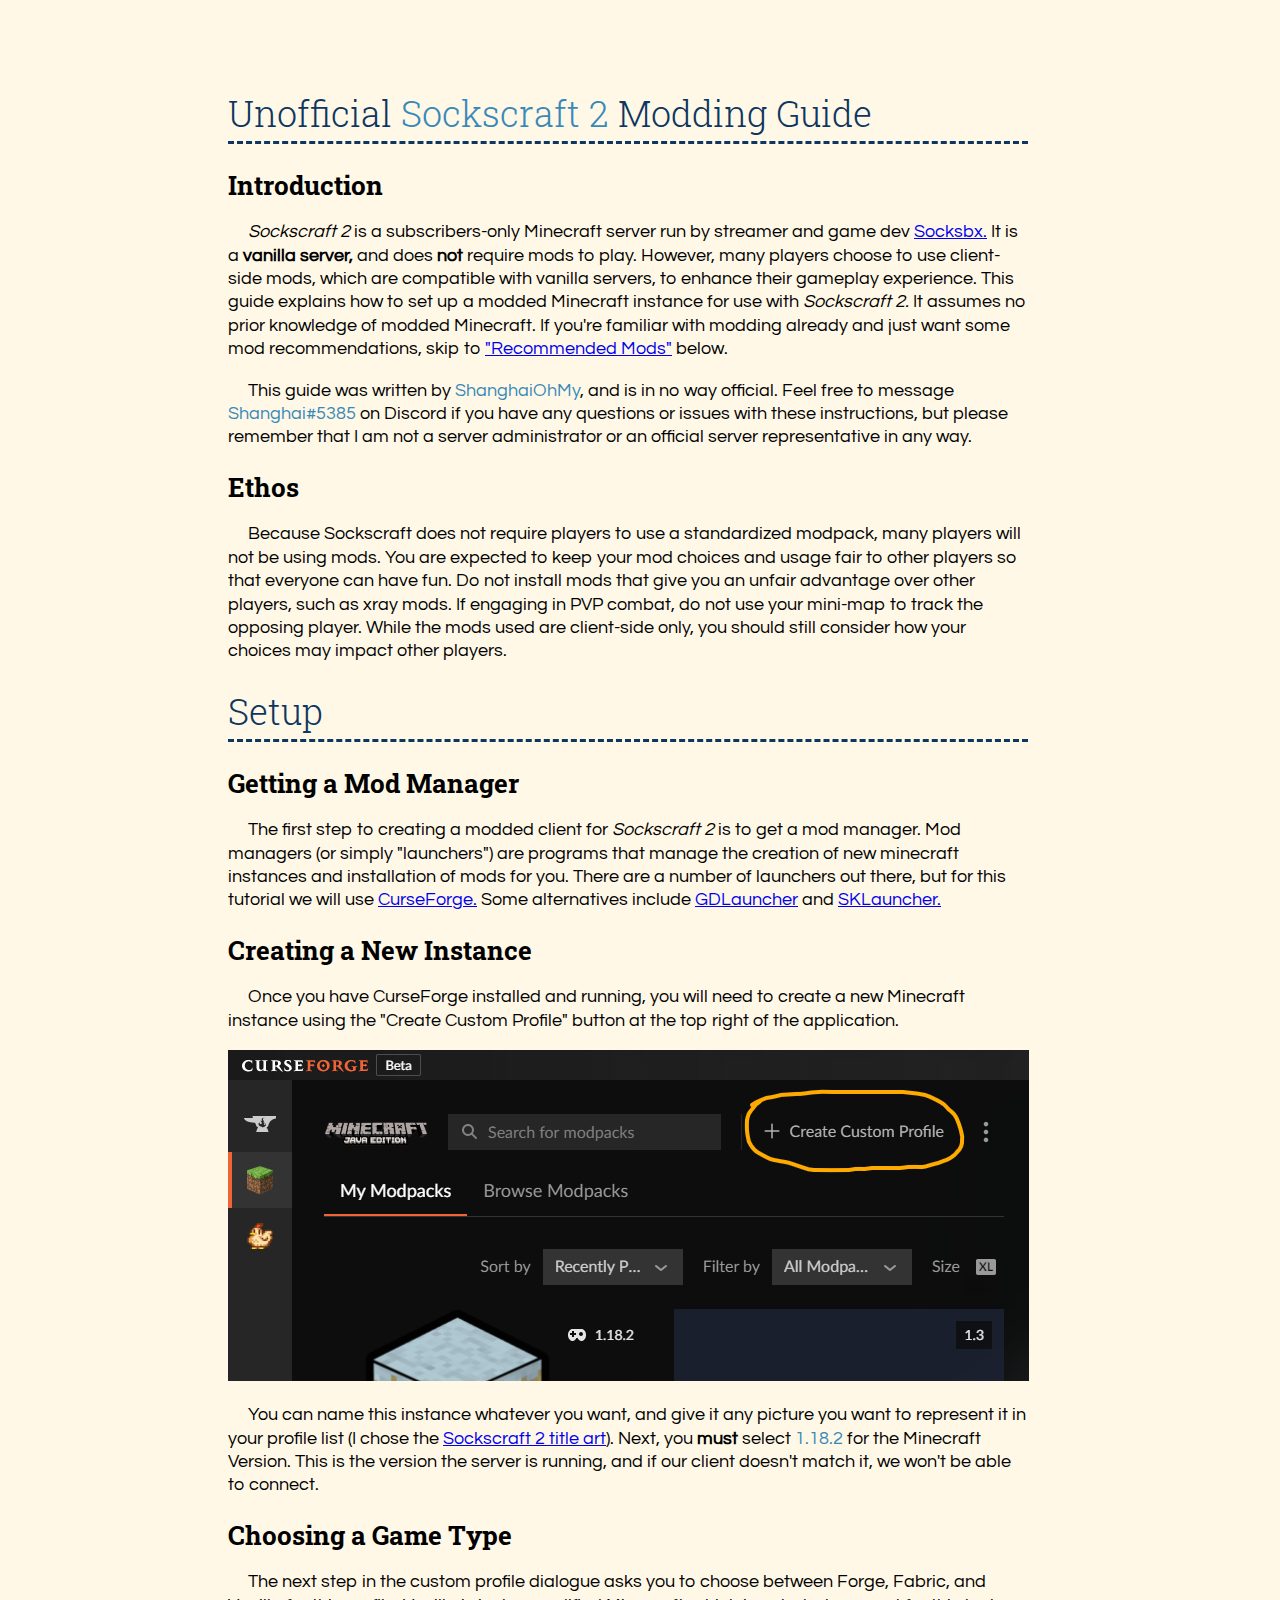
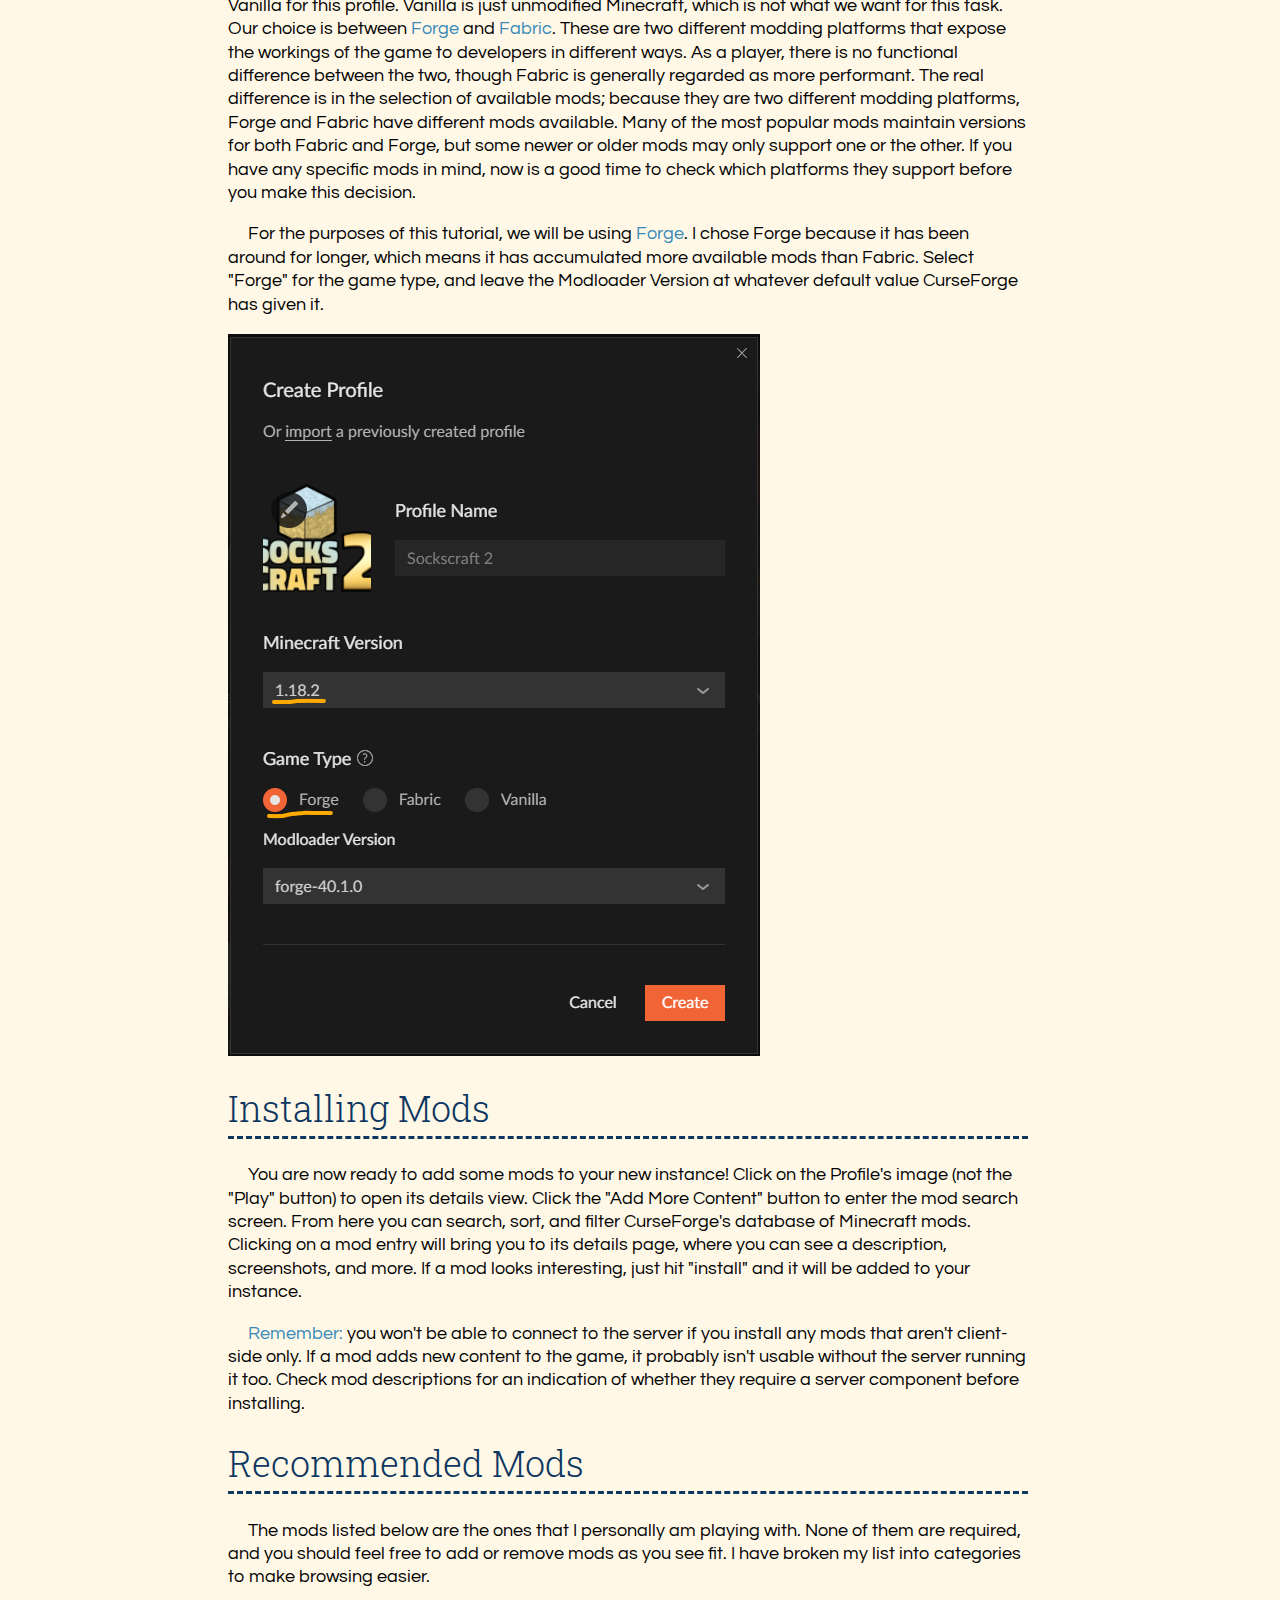
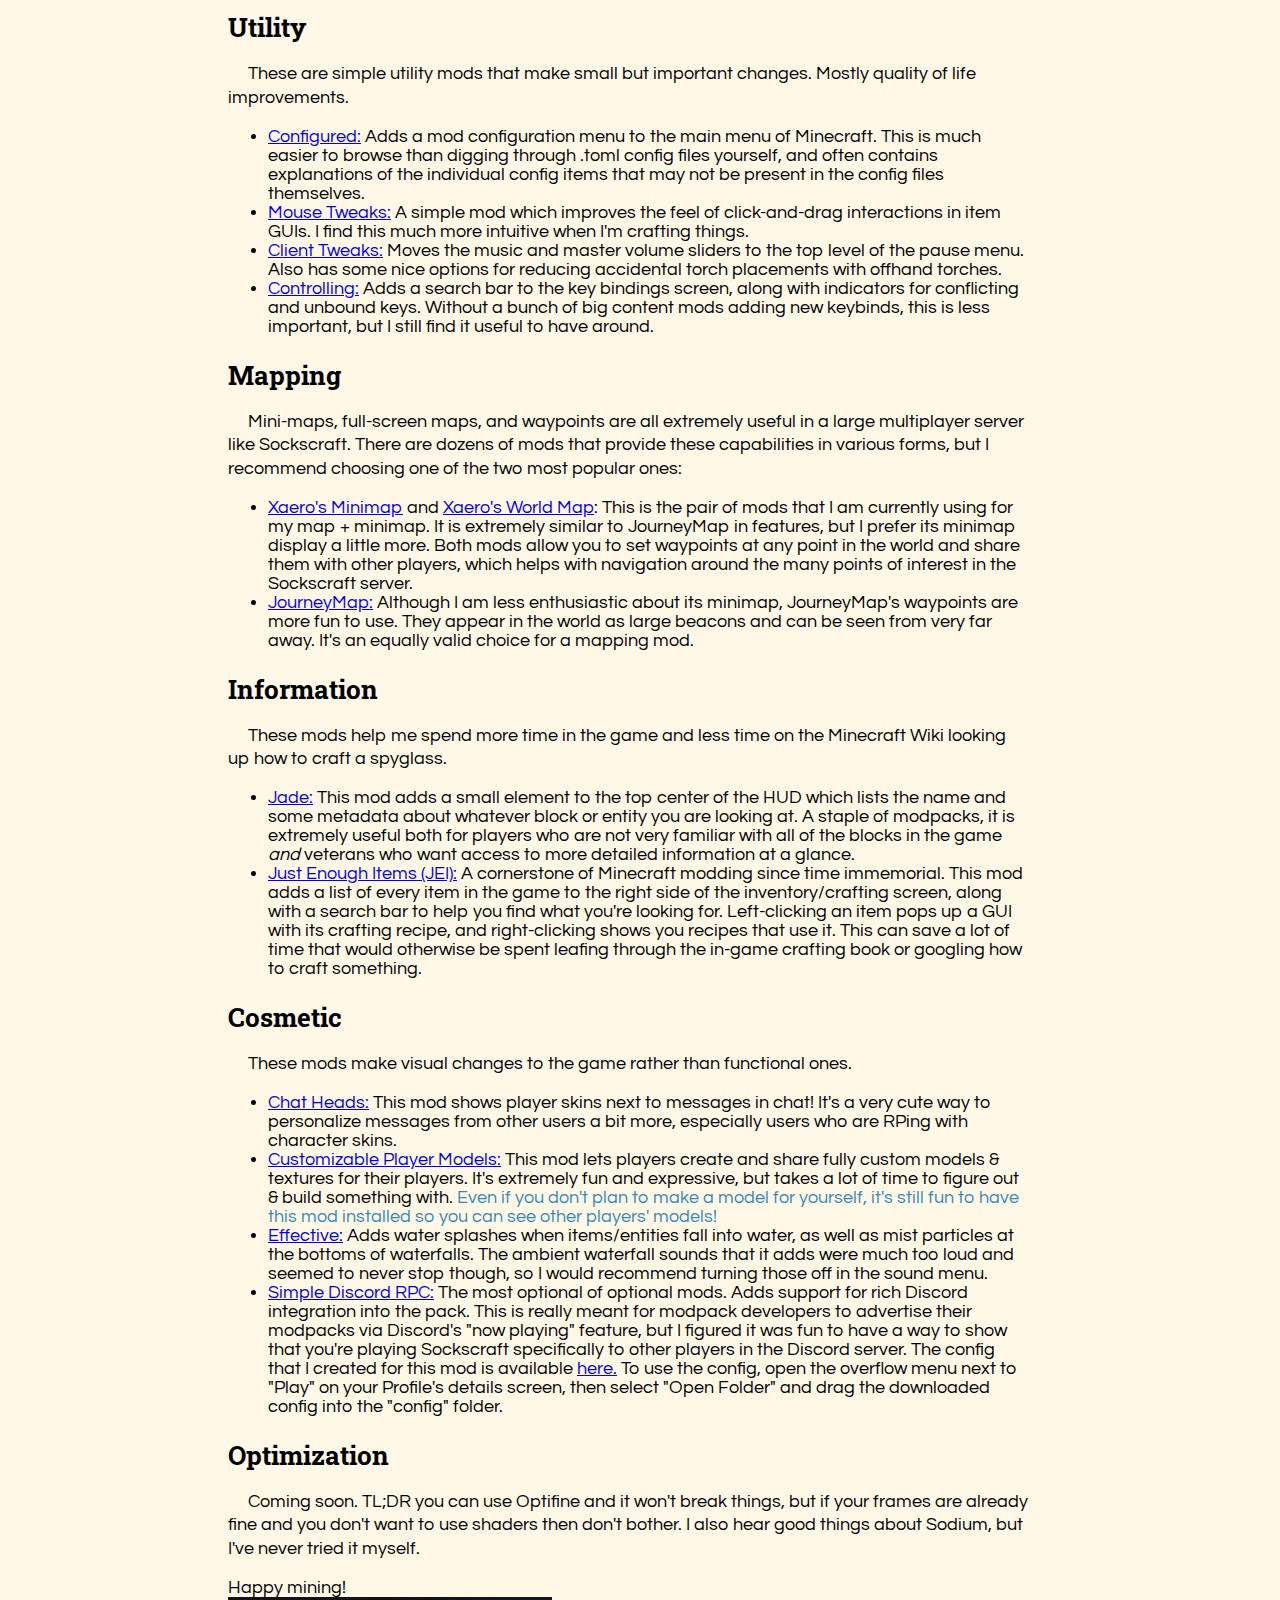
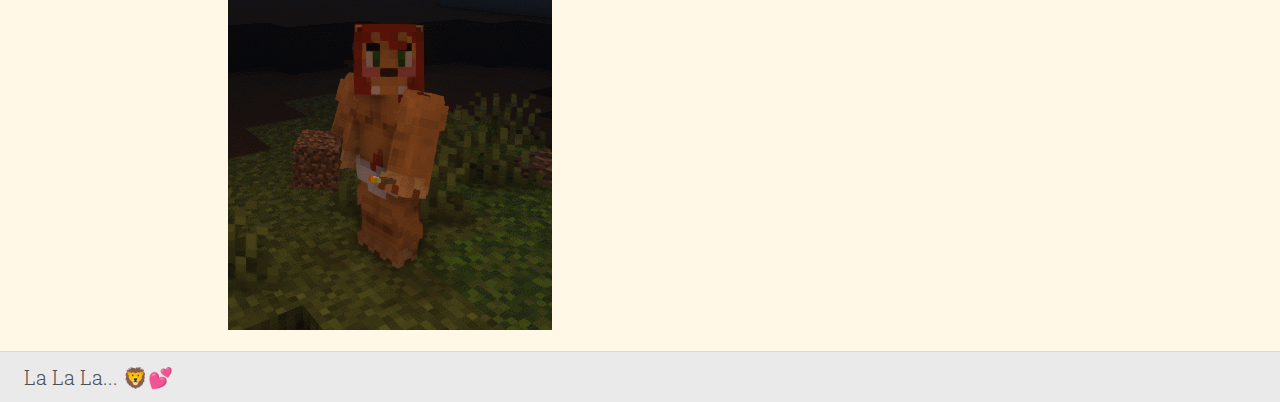
<file: sockscraft.html>
<!doctype html>
<html>
<head>
	<title>Sockscraft 2 Modding</title>
	<link rel="stylesheet" href="css/default_style.css">
    <link rel="stylesheet" href="css/modguide.css">
	<link href="https://fonts.googleapis.com/css?family=Questrial|Roboto+Slab:300,700" rel="stylesheet">
	<meta charset="UTF-8">
	<meta name="description" content="Clientside Mod Instructions for Sockscraft 2">

	<!-- Favicons -->
	<link rel="apple-touch-icon" sizes="180x180" href="images/icons/apple-touch-icon.png?v=8jemNgvx8l">
	<link rel="icon" type="image/png" sizes="32x32" href="images/icons/favicon-32x32.png?v=8jemNgvx8l">
	<link rel="icon" type="image/png" sizes="16x16" href="images/icons/favicon-16x16.png?v=8jemNgvx8l">
	<link rel="manifest" href="images/icons/manifest.json?v=8jemNgvx8l">
	<link rel="shortcut icon" href="images/icons/favicon.ico?v=8jemNgvx8l">
	<meta name="msapplication-config" content="images/icons/browserconfig.xml?v=8jemNgvx8l">
	<meta name="theme-color" content="#3889b8">
</head>
<body>
    <main>
		<div class="content-wrapper">
			<h1>Unofficial <span>Sockscraft 2</span> Modding Guide</h1>
            <h2>Introduction</h2>
            <p>
                <em>Sockscraft 2</em> is a subscribers-only Minecraft server run by streamer and game dev <a href="https://www.twitch.tv/socksbx">Socksbx.</a>
                It is a <strong>vanilla server,</strong> and does <strong>not</strong> require mods to play. However, many players choose to use client-side mods, which are 
                compatible with vanilla servers, to enhance their gameplay experience. This guide explains how to set up a modded Minecraft instance for use with 
                <em>Sockscraft 2.</em> It assumes no prior knowledge of modded Minecraft. If you're familiar with modding already and just want some mod recommendations,
                skip to <a href="#modsHeader">"Recommended Mods"</a> below.
            </p>
            <p>
                This guide was written by <span>ShanghaiOhMy</span>, and is in no way official. Feel free to message <span>Shanghai#5385</span> on Discord if you have any 
                questions or issues with these instructions, but please remember that I am not a server administrator or an official server representative in any way. 
            </p>
            <h2>Ethos</h2>
            <p>
                Because Sockscraft does not require players to use a standardized modpack, many players will not be using mods. You are expected to keep your mod choices
                and usage fair to other players so that everyone can have fun. Do not install mods that give you an unfair advantage over other players, such as xray mods.
                If engaging in PVP combat, do not use your mini-map to track the opposing player. While the mods used are client-side only, you should still consider how 
                your choices may impact other players. 
            </p>
            <h1>Setup</h1>
            <h2>Getting a Mod Manager</h2>
            <p>
                The first step to creating a modded client for <em>Sockscraft 2</em> is to get a mod manager. Mod managers (or simply "launchers") are programs that manage
                the creation of new minecraft instances and installation of mods for you. There are a number of launchers out there, but for this tutorial we will use
                <a href="https://download.curseforge.com/">CurseForge.</a> Some alternatives include <a href="https://gdevs.io/">GDLauncher</a> and 
                <a href="https://skmedix.pl/sklauncher">SKLauncher.</a>
            </p>
            <h2>Creating a New Instance</h2>
            <p>
                Once you have CurseForge installed and running, you will need to create a new Minecraft instance using the "Create Custom Profile" button at the top right
                of the application.
            </p>
            <img src="images/sockscraft/AddNewProfile.png" alt='A screenshot of CurseForge. The "Create Custom Profile" button in the top right is highlighted.'/>
            <p>
                You can name this instance whatever you want, and give it any picture you want to represent it in your profile list (I chose the 
                <a href="https://i.imgur.com/MZM8ggR.png">Sockscraft 2 title art</a>). Next, you <strong>must</strong> select <span>1.18.2</span> for the Minecraft Version.
                This is the version the server is running, and if our client doesn't match it, we won't be able to connect.
            </p>
            <h2>Choosing a Game Type</h2>
            <p>
                The next step in the custom profile dialogue asks you to choose between Forge, Fabric, and Vanilla for this profile. Vanilla is just unmodified Minecraft,
                which is not what we want for this task. Our choice is between <span>Forge</span> and <span>Fabric</span>. These are two different modding platforms
                that expose the workings of the game to developers in different ways. As a player, there is no functional difference between the two, though Fabric is
                generally regarded as more performant. The real difference is in the selection of available mods; because they are two different modding platforms, Forge
                and Fabric have different mods available. Many of the most popular mods maintain versions for both Fabric and Forge, but some newer or older mods may only
                support one or the other. If you have any specific mods in mind, now is a good time to check which platforms they support before you make this decision.
            </p>
            <p>
                For the purposes of this tutorial, we will be using <span>Forge</span>. I chose Forge because it has been around for longer, which means it has accumulated
                more available mods than Fabric. Select "Forge" for the game type, and leave the Modloader Version at whatever default value CurseForge has given it.
            </p>
            <img src="images/sockscraft/ProfileSettings.png" alt="A screenshot of CurseForge's new profile dialogue. The Minecraft version is set to 1.18.2, and the Game Type is set to Forge."/>
            <h1>Installing Mods</h1>
            <p>
                You are now ready to add some mods to your new instance! Click on the Profile's image (not the "Play" button) to open its details view. Click the 
                "Add More Content" button to enter the mod search screen. From here you can search, sort, and filter CurseForge's database of Minecraft mods. Clicking on
                a mod entry will bring you to its details page, where you can see a description, screenshots, and more. If a mod looks interesting, just hit "install" and
                it will be added to your instance.
            </p>
            <p>
                <span>Remember:</span> you won't be able to connect to the server if you install any mods that aren't client-side only. 
                If a mod adds new content to the game, it probably isn't usable without the server running it too. Check mod descriptions for an indication of whether they
                require a server component before installing.
            </p>
            <h1 id="modsHeader">Recommended Mods</h1>
            <p>
                The mods listed below are the ones that I personally am playing with. None of them are required, and you should feel free to add or remove mods as you see
                fit. I have broken my list into categories to make browsing easier.
            </p>
            <h2>Utility</h2>
            <p>
                These are simple utility mods that make small but important changes. Mostly quality of life improvements.
            </p>
            <ul>
                <li>
                    <a href="https://www.curseforge.com/minecraft/mc-mods/configured">Configured:</a> Adds a mod configuration menu to the main menu of Minecraft.
                    This is much easier to browse than digging through .toml config files yourself, and often contains explanations of the individual config items
                    that may not be present in the config files themselves.
                </li>
                <li>
                    <a href="https://www.curseforge.com/minecraft/mc-mods/mouse-tweaks">Mouse Tweaks:</a> A simple mod which improves the feel of click-and-drag 
                    interactions in item GUIs. I find this much more intuitive when I'm crafting things.
                </li>
                <li>
                    <a href="https://www.curseforge.com/minecraft/mc-mods/client-tweaks">Client Tweaks:</a> Moves the music and master volume sliders to the top level 
                    of the pause menu. Also has some nice options for reducing accidental torch placements with offhand torches.
                </li>
                <li>
                    <a href="https://www.curseforge.com/minecraft/mc-mods/controlling">Controlling:</a> Adds a search bar to the key bindings screen, along with
                    indicators for conflicting and unbound keys. Without a bunch of big content mods adding new keybinds, this is less important, but I still find
                    it useful to have around.
                </li>
            </ul>
            <h2>Mapping</h2>
            <p>
                Mini-maps, full-screen maps, and waypoints are all extremely useful in a large multiplayer server like Sockscraft. There are dozens of mods that provide
                these capabilities in various forms, but I recommend choosing one of the two most popular ones:
            </p>
            <ul>
                <li>
                    <a href="https://www.curseforge.com/minecraft/mc-mods/xaeros-minimap">Xaero's Minimap</a> and 
                    <a href="https://www.curseforge.com/minecraft/mc-mods/xaeros-world-map">Xaero's World Map</a>:
                    This is the pair of mods that I am currently using for my map + minimap. It is extremely similar to JourneyMap in features, but I prefer its minimap 
                    display a little more. Both mods allow you to set waypoints at any point in the world and share them with other players, which helps with navigation
                    around the many points of interest in the Sockscraft server.
                </li>
                <li>
                    <a href="https://www.curseforge.com/minecraft/mc-mods/journeymap">JourneyMap:</a> Although I am less enthusiastic about its minimap, JourneyMap's
                    waypoints are more fun to use. They appear in the world as large beacons and can be seen from very far away. It's an equally valid choice for a
                    mapping mod.
                </li>
            </ul>
            <h2>
                Information
            </h2>
            <p>
                These mods help me spend more time in the game and less time on the Minecraft Wiki looking up how to craft a spyglass.
            </p>
            <ul>
                <li>
                    <a href="https://www.curseforge.com/minecraft/mc-mods/jade">Jade:</a> This mod adds a small element to the top center of the HUD which lists the name
                    and some metadata about whatever block or entity you are looking at. A staple of modpacks, it is extremely useful both for players who are not very 
                    familiar with all of the blocks in the game <em>and</em> veterans who want access to more detailed information at a glance.
                </li>
                <li>
                    <a href="https://www.curseforge.com/minecraft/mc-mods/jei">Just Enough Items (JEI):</a> A cornerstone of Minecraft modding since time immemorial. This
                    mod adds a list of every item in the game to the right side of the inventory/crafting screen, along with a search bar to help you find what you're
                    looking for. Left-clicking an item pops up a GUI with its crafting recipe, and right-clicking shows you recipes that use it. This can save a lot of
                    time that would otherwise be spent leafing through the in-game crafting book or googling how to craft something.
                </li>
            </ul>
            <h2>
                Cosmetic
            </h2>
            <p>
                These mods make visual changes to the game rather than functional ones.
            </p>
            <ul>
                <li>
                    <a href="https://www.curseforge.com/minecraft/mc-mods/chat-heads">Chat Heads:</a> This mod shows player skins next to messages in chat! It's a very
                    cute way to personalize messages from other users a bit more, especially users who are RPing with character skins. 
                </li>
                <li>
                    <a href="https://www.curseforge.com/minecraft/mc-mods/custom-player-models">Customizable Player Models:</a> This mod lets players create and share
                    fully custom models & textures for their players. It's extremely fun and expressive, but takes a lot of time to figure out & build something with.
                    <span>Even if you don't plan to make a model for yourself, it's still fun to have this mod installed so you can see other players' models!</span>
                </li>
                <li>
                    <a href="https://www.curseforge.com/minecraft/mc-mods/effective-forge">Effective:</a> Adds water splashes when items/entities fall into water, as
                    well as mist particles at the bottoms of waterfalls. The ambient waterfall sounds that it adds were much too loud and seemed to never stop though,
                    so I would recommend turning those off in the sound menu.
                </li>
                <li>
                    <a href="https://www.curseforge.com/minecraft/mc-mods/simple-discord-rpc">Simple Discord RPC:</a> The most optional of optional mods. Adds support
                    for rich Discord integration into the pack. This is really meant for modpack developers to advertise their modpacks via Discord's "now playing"
                    feature, but I figured it was fun to have a way to show that you're playing Sockscraft specifically to other players in the Discord server. The
                    config that I created for this mod is available <a href="downloads/simple-rpc.toml" download>here.</a> To use the config, open the overflow menu next to 
                    "Play" on your Profile's details screen, then select "Open Folder" and drag the downloaded config into the "config" folder.
                </li>
            </ul>
            <h2>
                Optimization
            </h2>
            <p>
                Coming soon. TL;DR you can use Optifine and it won't break things, but if your frames are already fine and you don't want to use shaders then don't bother.
                I also hear good things about Sodium, but I've never tried it myself.
            </p>
            Happy mining!<br/>
            <img src="images/sockscraft/alder.gif"/>
        </div>
	</main>
	<footer>
		La La La... 🦁💕
	</footer>
</body>
</html>
</file>
<file: css/default_style.css>
html {
	height: 100%;
}

body {
	position: relative;
	margin: 0px;
	width: 100%;
	min-height: 100%;
	padding-bottom: 0px;
}

header {
	width: 100%;
	height: 325px;
	color: white;
	background: #0d3660;
	position: relative;
}

h1 {
	font-family: 'Roboto Slab', serif;
	font-weight: 300;
	font-size: 36px;
	color: #0d3660;
	padding-bottom: 4px;
	border-bottom: 3px dashed #0d3660;
}

p {
	font-family: 'Questrial', sans-serif;
	font-size: 18px;
	line-height: 130%;
	text-indent: 20px;
}

span {
	color: #3889b8;
}

a:hover {
	text-decoration: none;
}

#navbar-wrapper {
	display: flex;
	flex-direction: column;
	justify-content: center;
}

.navbar-item {
	display: inline-block;
	padding: 19px 40px 20px 40px;

	font-family: 'Roboto Slab', serif;
	font-size: 20px;
	font-weight: 300;
	text-align: center;
	text-decoration: none;

	color: white;
	background-color: transparent;
	transition: .5s all;
}

.navbar-item:hover {
	background-color: #3889b8;
	transition: .5s all;
}

.selected-item {
	padding-bottom: 17px;
	border-bottom: 3px solid #f2e01a;
}

main {
	padding-top: 0px;
	width: 100%;
}

.content-wrapper {
	max-width: 800px;
	margin: 0 auto;
	padding: 0px 24px 68px 0px;
}

.left-float {
	float: left;
}

.right-float {
	float: left;
}

footer {
	position: absolute;
	right: 0;
	bottom: 0;
	left: 0;
	background-color: #eaeaea;
	color: #4f4f4f;
	font-family: 'Roboto Slab', serif;
	font-weight: 300;
	font-size: 20px;
	padding: 12px 24px;
	border-top: 1px solid #dbdbdb;
}

@media only screen and (min-width: 800px) {
	header {
		height: 65px;
		position: fixed;
	}

	main {
		padding-top: 65px;
	}

	#navbar-wrapper {
		flex-direction: row;
	}
}
</file>
<file: css/home.css>
h1 {
	font-family: 'Roboto Slab', serif;
	font-weight: 700;
	font-size: 64px;
	color: white;
	padding: 0px;
	margin: 0px;
	border-bottom: none;
}

h2 {
	font-family: 'Roboto Slab', serif;
	font-weight: 300;
	font-size: 36px;
	border-bottom: 3px dashed #0d3660;
}

#top-wrapper {
	height: 916px;
	display: flex;
	flex-direction: column;
	justify-content: center;
	color: white;
	text-align: center;
	background-image: url(../images/pattern.png);
	background-position: center;
	border-bottom: 1px solid #a0a0a0;
}

#top-wrapper p {
	font-family: 'Questrial', sans-serif;
	font-size: 28px;
	text-indent: 0px;
	margin: 0px;
}

.content-wrapper p {
	font-family: 'Questrial', sans-serif;
	font-size: 18px;
	line-height: 140%;
	margin: 0px 10px;
	text-indent: 20px;
	text-align: justify;
}

@media only screen and (min-width: 800px) {
	h1 {
		font-size: 86px;
	}

	#top-wrapper p {
		font-family: 'Questrial', sans-serif;
		font-size: 36px;
		margin: 0px;
	}
}
</file>
<file: css/about.css>
#flex {
	display: flex;
	justify-content: space-between;
}

img {
	width: 400px;
	height: 533px;
}

#text-container {
	max-width: 380px;
	padding-left: 20px;
	flex-shrink: 2;
}
</file>
<file: css/contact.css>
h2 {
	font-family: 'Roboto Slab', serif;
	font-weight: 700;
	font-size: 26px;
	margin-bottom: 0px;
}

p {
	margin-top: 4px;
	font-size: 20px;
}
</file>
<file: css/projects.css>
.content-wrapper {
	display: flex;
	flex-flow: column nowrap;
	justify-content: space-between;
}

/* "thin" divs are only thin on desktop (see media query below)*/
.thin {
	width: 100%;
}

.wide {
	width: 100%;
}

h2 {
	font-family: 'Roboto Slab', serif;
	font-weight: 700;
	font-size: 26px;
	margin-top: 10px;
	margin-bottom: 0px;
}

img {
	cursor: pointer;
	width: 100%;
	padding-bottom: 10px;
}

/* Lightbox css based on w3schools's lightbox tutorial */
#lightbox {
	display: none;
	position: fixed;
	z-index: 1;
	left: 0;
	top: 0;
	width: 100%;
	height: 100%;
	overflow: auto;
	background-color: rgba(0, 0, 0, 0.8);
}

#lightbox-content {
	position: relative;
	width: 90%;
	height: 90%;
	margin: 3% auto 0px auto;
	background-size: contain;
	background-repeat: no-repeat;
	background-position: center;
}

#close {
	color: white;
	position: absolute;
	top: 10px;
	right: 25px;
	font-family: sans-serif;
	font-size: 35px;
	font-weight: bold;
}

#close:hover, #close:focus {
	color: #f2e01a;
	text-decoration: none;
	cursor: pointer;
}

#prevArrow, #nextArrow {
	display: none;
	cursor: pointer;
	position: absolute;
	top: 50%;
	width: auto;
	padding: 16px;
	margin-top: -50px;
	color: white;
	font-weight: bold;
	font-size: 30px;
	user-select: none;
	-webkit-user-select: none;
}

#prevArrow:hover, #nextArrow:hover {
	color: #f2e01a;
}

#nextArrow {
	right: 0;
}

@media only screen and (min-width: 800px) {
	.content-wrapper {
		flex-flow: row wrap;
	}

	.thin {
		width: 49%;
	}

	h2 {
		margin: 0px;
	}
}
</file>
<file: css/resume.css>
h2 {
	font-family: 'Roboto Slab', serif;
	font-weight: 700;
	font-size: 26px;
	margin-bottom: 0px;
}

ul {
	margin-top: 0px;
}

hr {
	border: 0;
	border-bottom: 2px dashed #3889b8;
}

.content-wrapper {
	font-family: 'Questrial', sans-serif;
	font-size: 18px;
}

.resume-section {
	margin-left: 12px;
	line-height: 140%
}
</file>
<file: css/modguide.css>
body {
    background-color: #FFF8E7;
}

h2 {
	font-family: 'Roboto Slab', serif;
	font-weight: 700;
	font-size: 26px;
	margin-bottom: 0px;
}

ul {
	margin-top: 0px;
}

hr {
	border: 0;
	border-bottom: 2px dashed #3889b8;
}

.content-wrapper {
	font-family: 'Questrial', sans-serif;
	font-size: 18px;
}

.divider {
	width: 76%;
	height: 3px;
	background-color: #f2e01a;
	margin: 3px auto 25px auto;
}
</file>
